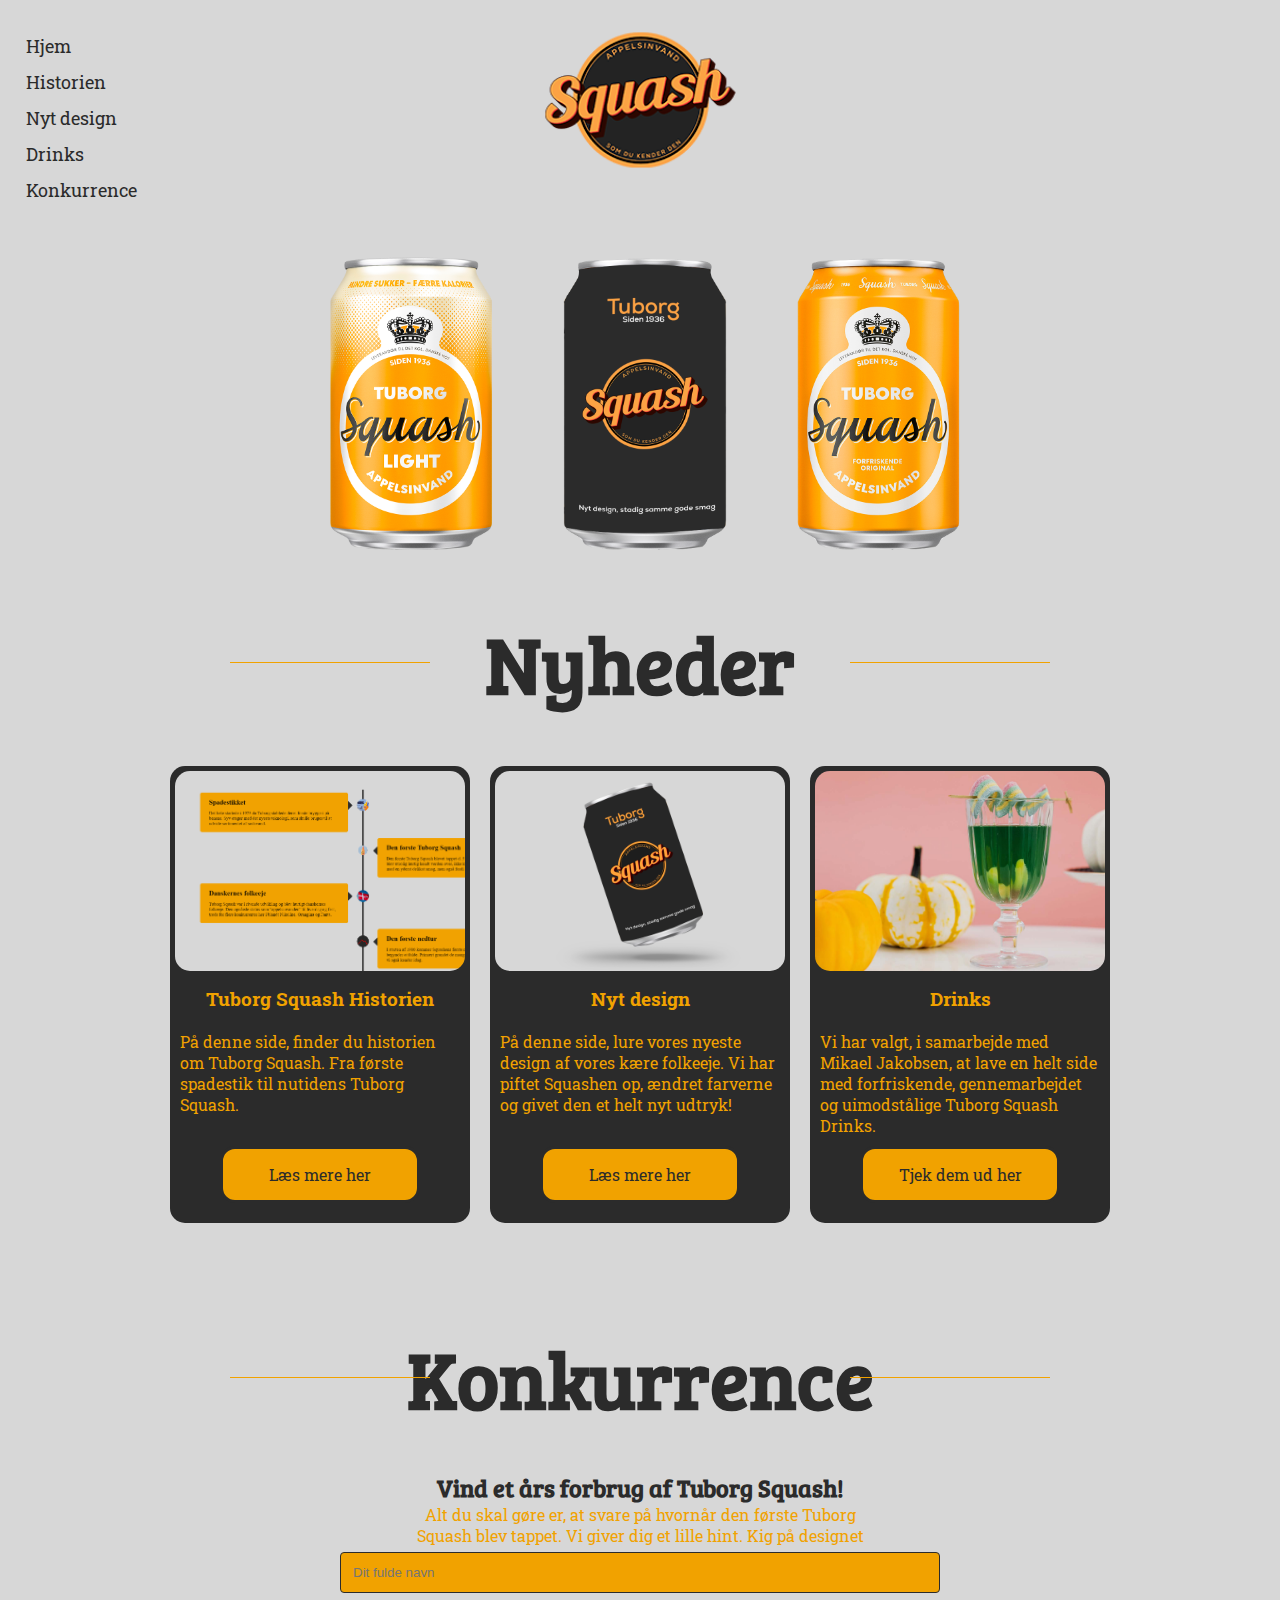
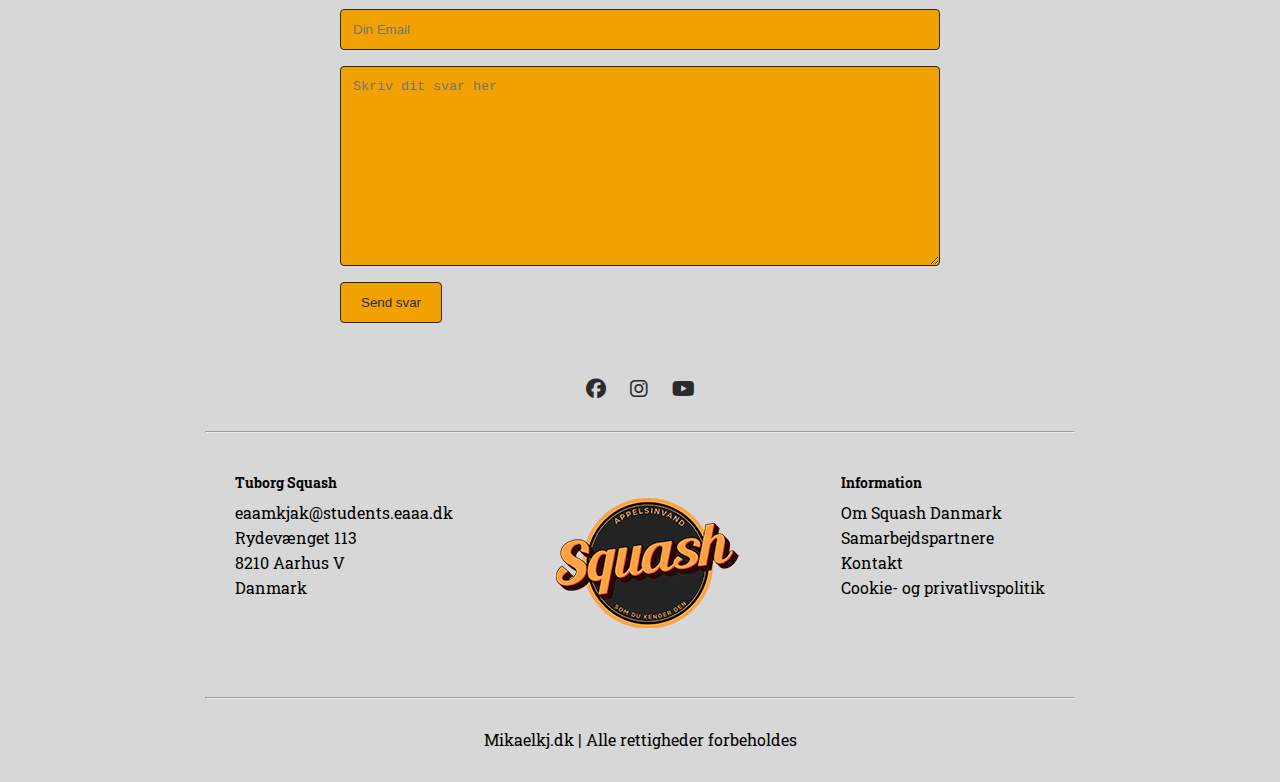
<file: index.html>
<!DOCTYPE html>
<html lang="da">
<head>
    <meta charset="UTF-8">
    <meta http-equiv="X-UA-Compatible" content="IE=edge">
    <meta name="viewport" content="width=device-width, initial-scale=1.0">
    <!--Font awesome ikoner-->
    <link rel="stylesheet" href="https://cdnjs.cloudflare.com/ajax/libs/font-awesome/6.2.0/css/all.min.css">
    <!--Typografi-->
    <link href="https://fonts.googleapis.com/css2?family=Bree+Serif&family=Montserrat&family=Roboto+Slab:wght@300;400&display=swap" rel="stylesheet">
    <link rel="stylesheet" href="styles.css">
    <!--Ikon i browser-->
    <link rel="icon" href="favicon.ico">
    <title>Forside</title>
    

    
</head>
<body>
<!--Header med logo og navigationsbar-->
    <header>
        <section class="logo">
        <a href="index.html"><img src="images/logo2.png" alt="logo"></a></section>
    <!--Navigationsbar-->
    <div class="sidenav">
        <a href="index.html">Hjem</a>
        <a href="historien.html">Historien</a>
        <a href="design.html">Nyt design</a>
        <a href="Drinks.html">Drinks</a>
        <!--På forsiden har jeg konkurrence som link i min navigation-->
        <a href="#konkurrence">Konkurrence</a>
      </div>
    </header>



    <!--De 3 sodavand på forsiden-->
<section class="cardsol">
    <div>
        <img src="images/squashlight.png" alt="squashlight">
    </div>

    <div>
        <img src="images/squashsort.png" alt="squashsort">
    </div>

    <div>
        <img src="images/squash.png" alt="squash">
    </div>
</section>

<!--Nyheds overskrift-->
<section class="overskrift">
<h1>Nyheder</h1>
</section>

<!--Sektion med Kort/Nyhedsfeet-->
<!--Kort et med historien-->
<section class="container">
    <div class="card">
        <div class="card-image img1"></div>
        <h3>Tuborg Squash Historien</h3>
        <p>På denne side, finder du historien om Tuborg Squash. Fra første spadestik til nutidens Tuborg Squash.
        </p>
        <a href="historien.html" class="btn">Læs mere her</a>
    </div>
<!--Kort 2 med Nyt design-->
    <div class="card">
        <div class="card-image img2"></div>
        <h3>Nyt design</h3>
        <p>På denne side, lure vores nyeste design af vores kære folkeeje. Vi har piftet Squashen op, ændret farverne og givet den et helt nyt udtryk!
        </p>
        <a href="design.html" class="btn">Læs mere her</a>
    </div>
<!--Kort 3 med Drinks-->
    <div class="card">
        <div class="card-image img3"></div>
        <h3>Drinks</h3>
        <p>Vi har valgt, i samarbejde med Mikael Jakobsen, at lave en helt side med forfriskende, gennemarbejdet og uimodstålige Tuborg Squash Drinks.</p>
        <a href="Drinks.html" class="btn">Tjek dem ud her</a>
    </div>
</section>

<!--Overskrift, underoverskrift og tekst til konkurrence-->
<section class="overskrift">
<h1>Konkurrence</h1>
</section>

    <section class="underoverskrift">
        <h2>Vind et års forbrug af Tuborg Squash!</h2>
        <p>Alt du skal gøre er, at svare på hvornår den første Tuborg Squash blev tappet. Vi giver dig et lille hint. Kig på designet </p>
    </section>

<!--Kontakt formular-->
    <div class="kontaktcontainer">
        <form action="/action_page.php">
            <!--Har lavet et id der hedder Konkurrence for at kunne klikke på det fra navigationen-->
          <a id="konkurrence"></a><input type="text" id="fname" name="firstname" placeholder="Dit fulde navn">
          <input type="text" id="lname" name="lastname" placeholder="Din Email">
          <textarea id="subject" name="subject" placeholder="Skriv dit svar her" style="height:200px"></textarea>
          <input type="submit" value="Send svar">
        </form>
      </div>

    

<!--Footer som er genbrugt fra mit magasin og redigeret så det passer til mit tema-->
<footer>
        <!--Ikonerne øverst i footer-->
    <ul class="social-icons">
        <li>
            <a href="https://www.facebook.com/TuborgSquash">
                <i class="fab fa-facebook"></i>
            </a>
        </li>
        <li>
            <a href="https://www.instagram.com/tuborg/">
                <i class="fab fa-instagram"></i>
            </a>
        </li>
        <li>
            <a href="https://www.youtube.com/@tuborg/videos">
                <i class="fab fa-youtube"></i>
            </a>
        </li>
    </ul>
<hr>

<!--Main footer med tekst og logo i midten-->
<div class="mainfooter">
    <div class="footerlinks">
        <h6>Tuborg Squash</h6>
        <ul>
            <li>eaamkjak@students.eaaa.dk</li>
            <li>Rydevænget 113</li>
            <li>8210 Aarhus V</li>
            <li>Danmark</li>
        </ul>
    </div>
    <a href="index.html"><img src="images/logo2.png" alt="logo"></a>
    <div class="footerlinks">
        <h6>Information</h6>
        <ul>
            <li>Om Squash Danmark</li>
            <li>Samarbejdspartnere</li>
            <li>Kontakt</li>
            <li>Cookie- og privatlivspolitik</li>
        </ul>
    </div>
</div>

<hr>

<div class="mainfooter"></div>

<!--Copyright tekst i bunden af footer-->
<div class="copyright">
    <p>Mikaelkj.dk | Alle rettigheder forbeholdes</p>
</div>
</footer>

</body>

</html>
</file>
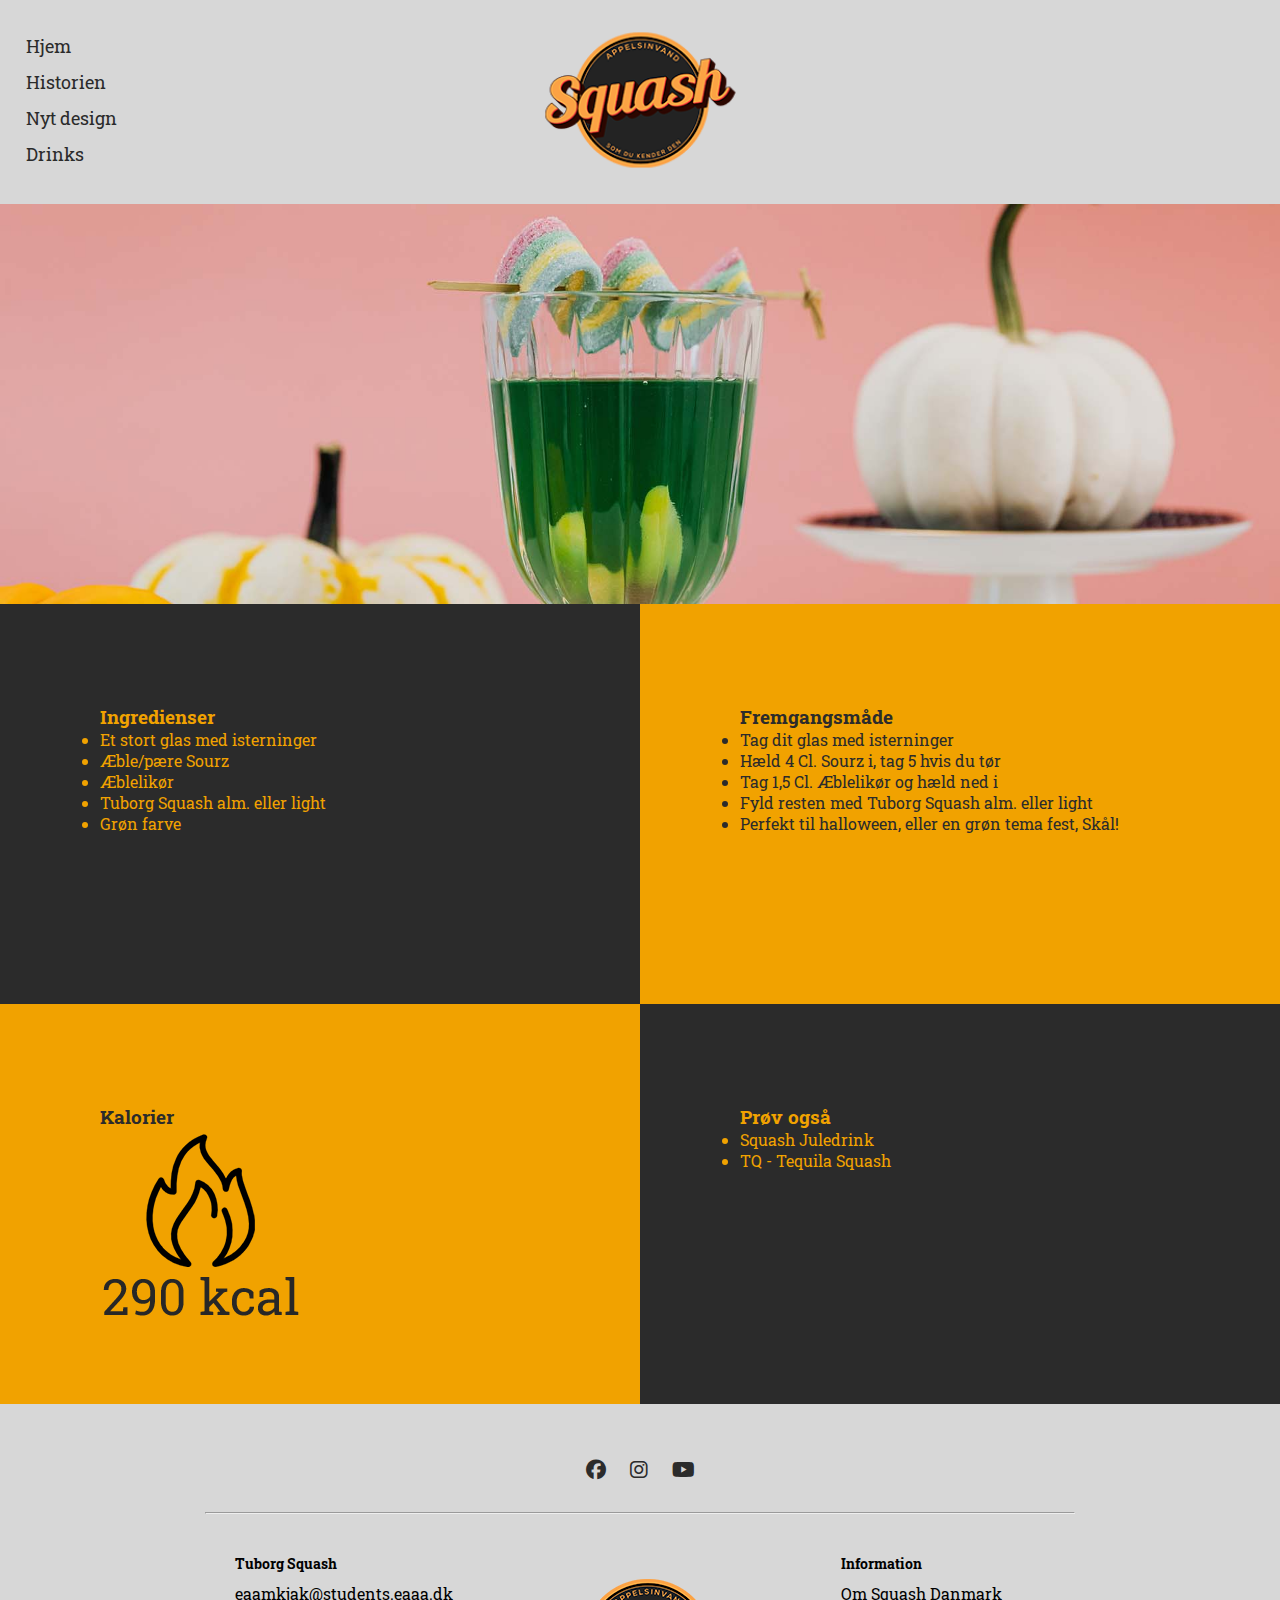
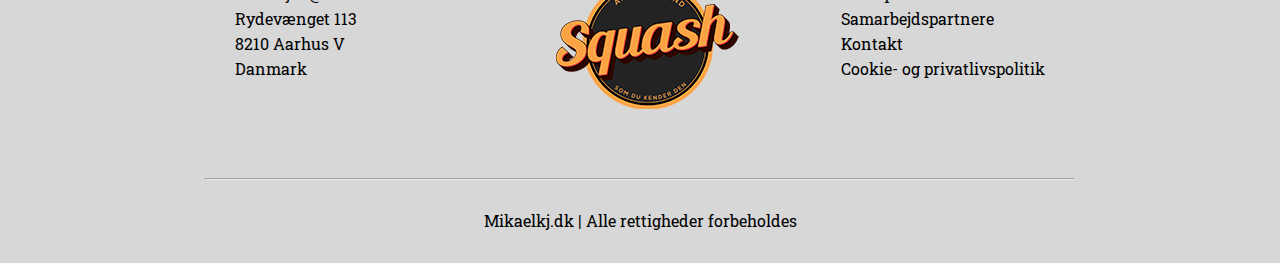
<file: densuredrink.html>
<!DOCTYPE html>
<html lang="da">
<head>
    <meta charset="UTF-8">
    <meta http-equiv="X-UA-Compatible" content="IE=edge">
    <meta name="viewport" content="width=device-width, initial-scale=1.0">
    <link rel="stylesheet" href="https://cdnjs.cloudflare.com/ajax/libs/font-awesome/6.2.0/css/all.min.css">
    <link rel="stylesheet" href="underdrinks.css">
    <link rel="stylesheet" href="styles.css">
    <!--Ikon i browser-->
    <link rel="icon" href="favicon.ico">
    <link href="https://fonts.googleapis.com/css2?family=Bree+Serif&family=Montserrat&family=Roboto+Slab:wght@300;400&display=swap" rel="stylesheet">
    <title>Den Sure Squash</title>
</head>
<body>
<!--Header med logo og navigationsbar-->
    <header>
        <section class="logo">
        <a href="index.html"><img src="images/logo2.png" alt="logo"></a>
    </section>

    <!--Navigationsbar-->
    <div class="sidenav">
        <a href="index.html">Hjem</a>
        <a href="historien.html">Historien</a>
        <a href="design.html">Nyt design</a>
        <a href="Drinks.html">Drinks</a>
      </div>
    </header>
    <!--Baggrundsbillede i toppen-->
    <section class="baggrund-sur"></section>
<!--De 4 forskellige sektioner på siden-->
    <section class="drinks-text">
        <div class="text-et">
            <h3>Ingredienser</h3>
            <ul>
                <li>Et stort glas med isterninger</li>
                <li>Æble/pære Sourz</li>
                <li>Æblelikør</li>
                <li>Tuborg Squash alm. eller light</li>
                <li>Grøn farve</li>
              </ul>
        </div>
        <div class="text-to">
            <h3>Fremgangsmåde</h3>
            <ul>
                <li>Tag dit glas med isterninger</li>
                <li>Hæld 4 Cl. Sourz i, tag 5 hvis du tør</li>
                <li>Tag 1,5 Cl. Æblelikør og hæld ned i</li>
                <li>Fyld resten med Tuborg Squash alm. eller light</li>
                <li>Perfekt til halloween, eller en grøn tema fest, Skål!</li>
              </ul>
        </div>
    </section>

    <section class="drinks-text">
        <div class="text-tre">
            <h3>Kalorier</h3>
            <img src="images/kcalsur.png" alt="">
        </div>
        <div class="text-fire">
            <h3>Prøv også</h3>
            <ul>
                <li><a href="juledrink.html">Squash Juledrink</a></li>
                <li><a href="tequiladrink.html">TQ - Tequila Squash</a></li>
            </ul>
        </div>
    </section>

    

<footer>

    <ul class="social-icons">
        <li>
            <a href="https://www.facebook.com/TuborgSquash">
                <i class="fab fa-facebook"></i>
            </a>
        </li>
        <li>
            <a href="https://www.instagram.com/tuborg/">
                <i class="fab fa-instagram"></i>
            </a>
        </li>
        <li>
            <a href="https://www.youtube.com/@tuborg/videos">
                <i class="fab fa-youtube"></i>
            </a>
        </li>
    </ul>
<hr>

<div class="mainfooter">
    <div class="footerlinks">
        <h6>Tuborg Squash</h6>
        <ul>
            <li>eaamkjak@students.eaaa.dk</li>
            <li>Rydevænget 113</li>
            <li>8210 Aarhus V</li>
            <li>Danmark</li>
        </ul>
    </div>
    <a href="index.html"><img src="images/logo2.png" alt="logo"></a>
    <div class="footerlinks">
        <h6>Information</h6>
        <ul>
            <li>Om Squash Danmark</li>
            <li>Samarbejdspartnere</li>
            <li>Kontakt</li>
            <li>Cookie- og privatlivspolitik</li>
        </ul>
    </div>
</div>

<hr>

<div class="mainfooter"></div>

<div class="copyright">
    <p>Mikaelkj.dk | Alle rettigheder forbeholdes</p>
</div>
</footer>

</body>

</html>
</file>
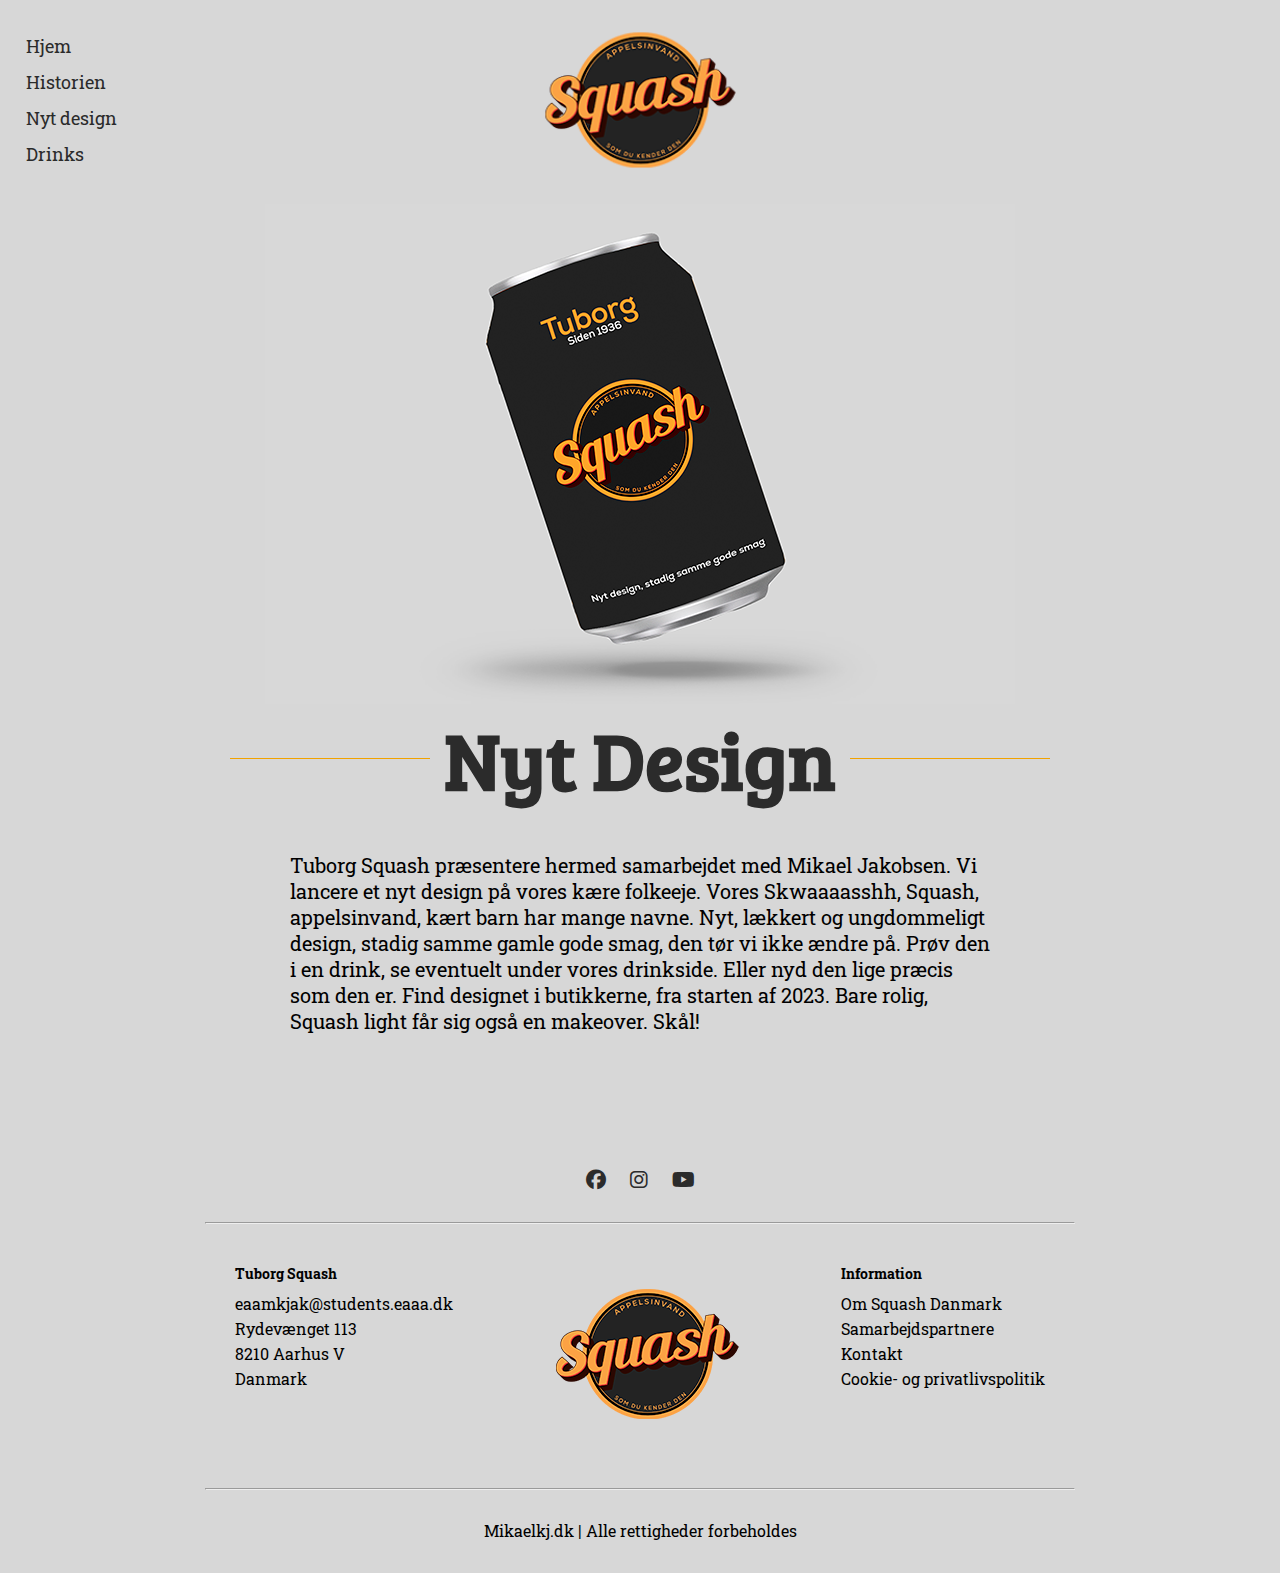
<file: design.html>
<!DOCTYPE html>
<html lang="da">
<head>
    <meta charset="UTF-8">
    <meta http-equiv="X-UA-Compatible" content="IE=edge">
    <meta name="viewport" content="width=device-width, initial-scale=1.0">
    <link rel="stylesheet" href="https://cdnjs.cloudflare.com/ajax/libs/font-awesome/6.2.0/css/all.min.css">
    <link rel="stylesheet" href="styles.css">
    <!--Ikon i browser-->
    <link rel="icon" href="favicon.ico">
    <link href="https://fonts.googleapis.com/css2?family=Bree+Serif&family=Montserrat&family=Roboto+Slab:wght@300;400&display=swap" rel="stylesheet">
    <title>Nyt design</title>
</head>
<body>
<!--Header med logo og navigationsbar-->
    <header>
        <section class="logo">
        <a href="index.html"><img src="images/logo2.png" alt="logo"></a>
    </section>
    </header>

    <!--Navigationsbar-->
    <div class="sidenav">
        <a href="index.html">Hjem</a>
        <a href="historien.html">Historien</a>
        <a href="design.html">Nyt design</a>
        <a href="Drinks.html">Drinks</a>
      </div>
      
    <!--Et stort billede øverst, som viser det nye design-->
    <section class="designbaggrund">
    <img src="images/squashdesign2.png" alt=""></section>
    
    
    <!--Overskrift-->
    <section class="overskrift">
        <h1>Nyt Design</h1>
        </section>


    <!--Design tekst-->
    <section class="designtext">
        <p>Tuborg Squash præsentere hermed samarbejdet med Mikael Jakobsen. Vi lancere et nyt design på vores kære folkeeje. Vores Skwaaaasshh, Squash, appelsinvand, kært barn har mange navne. Nyt, lækkert og ungdommeligt design, stadig samme gamle gode smag, den tør vi ikke ændre på. 

            Prøv den i en drink, se eventuelt under vores drinkside. Eller nyd den lige præcis som den er.
            
            Find designet i butikkerne, fra starten af 2023. Bare rolig, Squash light får sig også en makeover. Skål! 
            </p>
    </section>

    


<footer>

    <ul class="social-icons">
        <li>
            <a href="https://www.facebook.com/TuborgSquash">
                <i class="fab fa-facebook"></i>
            </a>
        </li>
        <li>
            <a href="https://www.instagram.com/tuborg/">
                <i class="fab fa-instagram"></i>
            </a>
        </li>
        <li>
            <a href="https://www.youtube.com/@tuborg/videos">
                <i class="fab fa-youtube"></i>
            </a>
        </li>
    </ul>
<hr>

<div class="mainfooter">
    <div class="footerlinks">
        <h6>Tuborg Squash</h6>
        <ul>
            <li>eaamkjak@students.eaaa.dk</li>
            <li>Rydevænget 113</li>
            <li>8210 Aarhus V</li>
            <li>Danmark</li>
        </ul>
    </div>
    <a href="index.html"><img src="images/logo2.png" alt="logo"></a>
    <div class="footerlinks">
        <h6>Information</h6>
        <ul>
            <li>Om Squash Danmark</li>
            <li>Samarbejdspartnere</li>
            <li>Kontakt</li>
            <li>Cookie- og privatlivspolitik</li>
        </ul>
    </div>
</div>

<hr>

<div class="mainfooter"></div>

<div class="copyright">
    <p>Mikaelkj.dk | Alle rettigheder forbeholdes</p>
</div>
</footer>
</body>
</html>
</file>
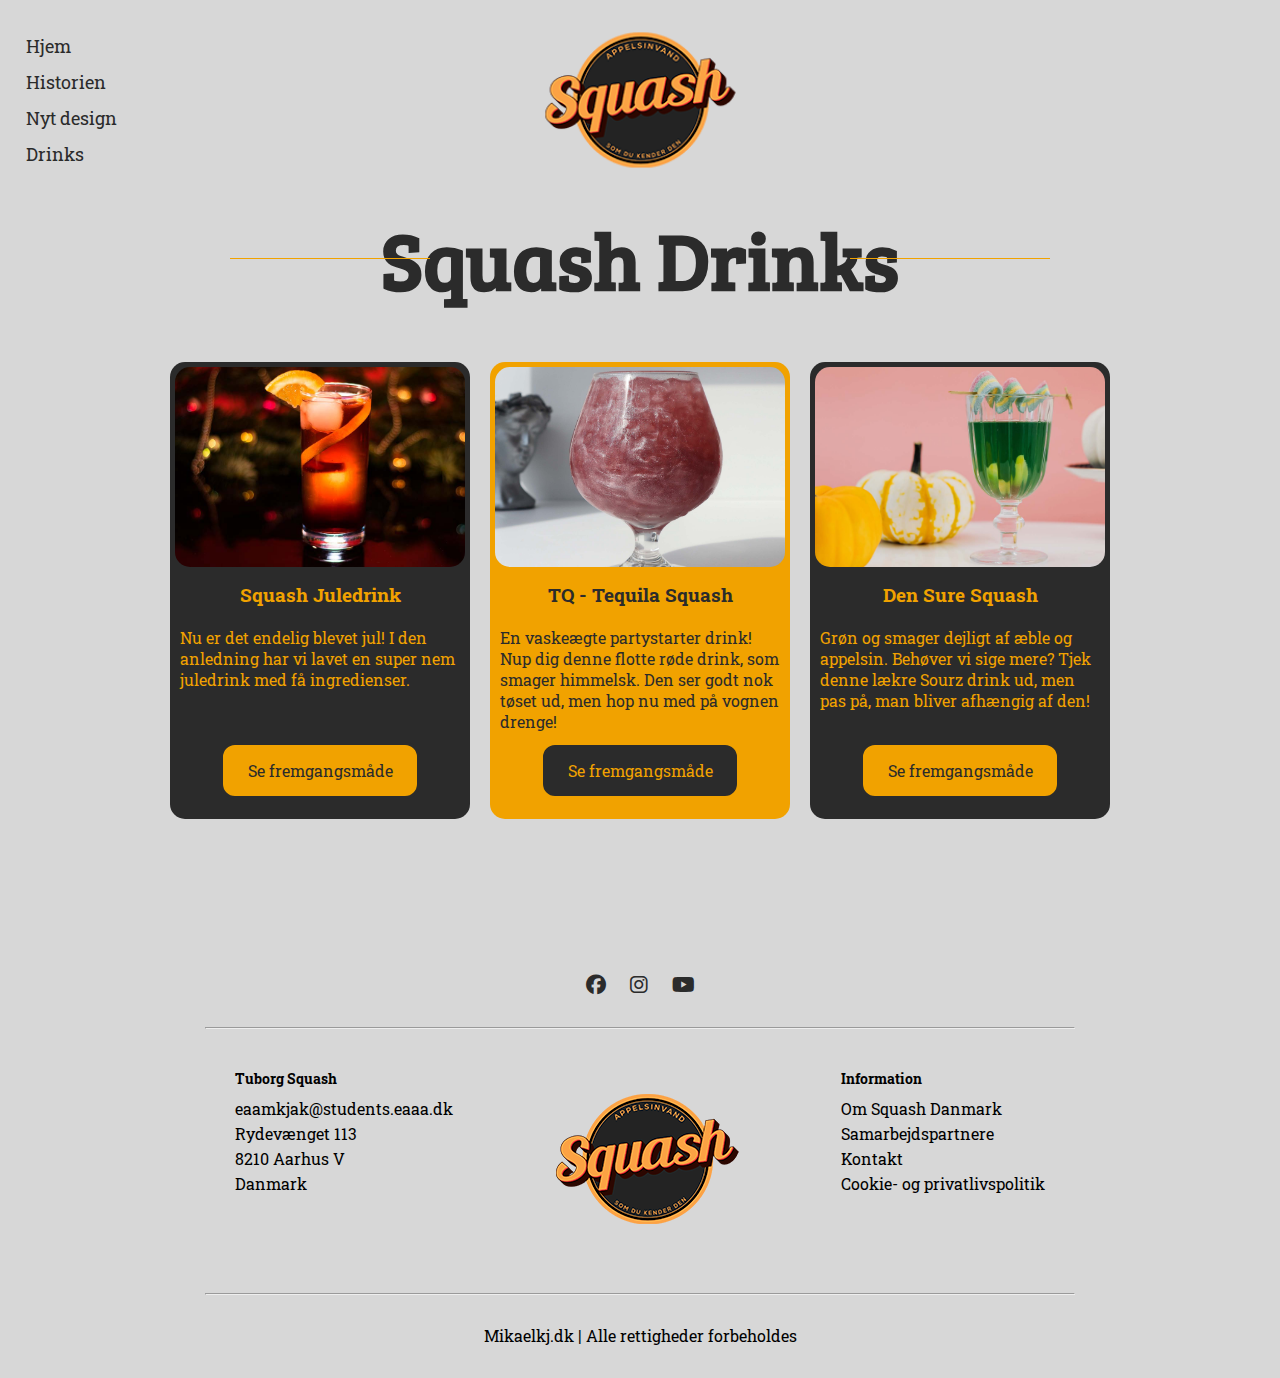
<file: Drinks.html>
<!DOCTYPE html>
<html lang="en">
<head>
    <meta charset="UTF-8">
    <meta http-equiv="X-UA-Compatible" content="IE=edge">
    <meta name="viewport" content="width=device-width, initial-scale=1.0">
    <!--Typografi-->
    <link href="https://fonts.googleapis.com/css2?family=Bree+Serif&family=Montserrat&family=Roboto+Slab:wght@300;400&display=swap" rel="stylesheet">
    <link rel="stylesheet" href="https://cdnjs.cloudflare.com/ajax/libs/font-awesome/6.2.0/css/all.min.css">
    <link rel="stylesheet" href="drinks.css">
    <link rel="stylesheet" href="styles.css">
    <!--Ikon i browser-->
    <link rel="icon" href="favicon.ico">
    <!--Font awesome ikoner-->
    <title>Drinks</title>
</head>
<body>
<!--Header med logo og navigationsbar-->
    <header>
        <section class="logo">
        <a href="index.html"><img src="images/logo2.png" alt="logo"></a>
    </section>
    </header>

    <!--Navigationsbar-->
    <div class="sidenav">
        <a href="index.html">Hjem</a>
        <a href="historien.html">Historien</a>
        <a href="design.html">Nyt design</a>
        <a href="Drinks.html">Drinks</a>
      </div>
<!--Overskrift-->
    <section class="overskrift">
        <h1>Squash Drinks</h1>
        </section>

        <!--Genbruger mine kort på forsiden igen og har gjort midter kortet en anden farve for at lave et lækkert twist-->
<section class="container">
    <div class="card">
        <div class="card-image imgjul"></div>
        <h3>Squash Juledrink</h3>
        <p>Nu er det endelig blevet jul! I den anledning har vi lavet en super nem juledrink med få ingredienser.
        </p>
        <a href="juledrink.html" class="btn">Se fremgangsmåde</a>
    </div>

    <div class="cardmid">
        <div class="card-image imgmid"></div>
        <h3>TQ - Tequila Squash</h3>
        <p>En vaskeægte partystarter drink! Nup dig denne flotte røde drink, som smager himmelsk. Den ser godt nok tøset ud, men hop nu med på vognen drenge!
        </p>
        <a href="tequiladrink.html" class="btn">Se fremgangsmåde</a>
    </div>

    <div class="card">
        <div class="card-image img3"></div>
        <h3>Den Sure Squash</h3>
        <p>Grøn og smager dejligt af æble og appelsin. Behøver vi sige mere? Tjek denne lækre Sourz drink ud, men pas på, man bliver afhængig af den!</p>
        <a href="densuredrink.html" class="btn">Se fremgangsmåde</a>
    </div>
</section>


    

<footer>

    <ul class="social-icons">
        <li>
            <a href="https://www.facebook.com/TuborgSquash">
                <i class="fab fa-facebook"></i>
            </a>
        </li>
        <li>
            <a href="https://www.instagram.com/tuborg/">
                <i class="fab fa-instagram"></i>
            </a>
        </li>
        <li>
            <a href="https://www.youtube.com/@tuborg/videos">
                <i class="fab fa-youtube"></i>
            </a>
        </li>
    </ul>
<hr>

<div class="mainfooter">
    <div class="footerlinks">
        <h6>Tuborg Squash</h6>
        <ul>
            <li>eaamkjak@students.eaaa.dk</li>
            <li>Rydevænget 113</li>
            <li>8210 Aarhus V</li>
            <li>Danmark</li>
        </ul>
    </div>
    <div><img src="images/logo2.png" alt="logo"></div>
    <div class="footerlinks">
        <h6>Information</h6>
        <ul>
            <li>Om Squash Danmark</li>
            <li>Samarbejdspartnere</li>
            <li>Kontakt</li>
            <li>Cookie- og privatlivspolitik</li>
        </ul>
    </div>
</div>

<hr>

<div class="mainfooter"></div>

<div class="copyright">
    <p>Mikaelkj.dk | Alle rettigheder forbeholdes</p>
</div>
</footer>

</body>
</html>
</file>
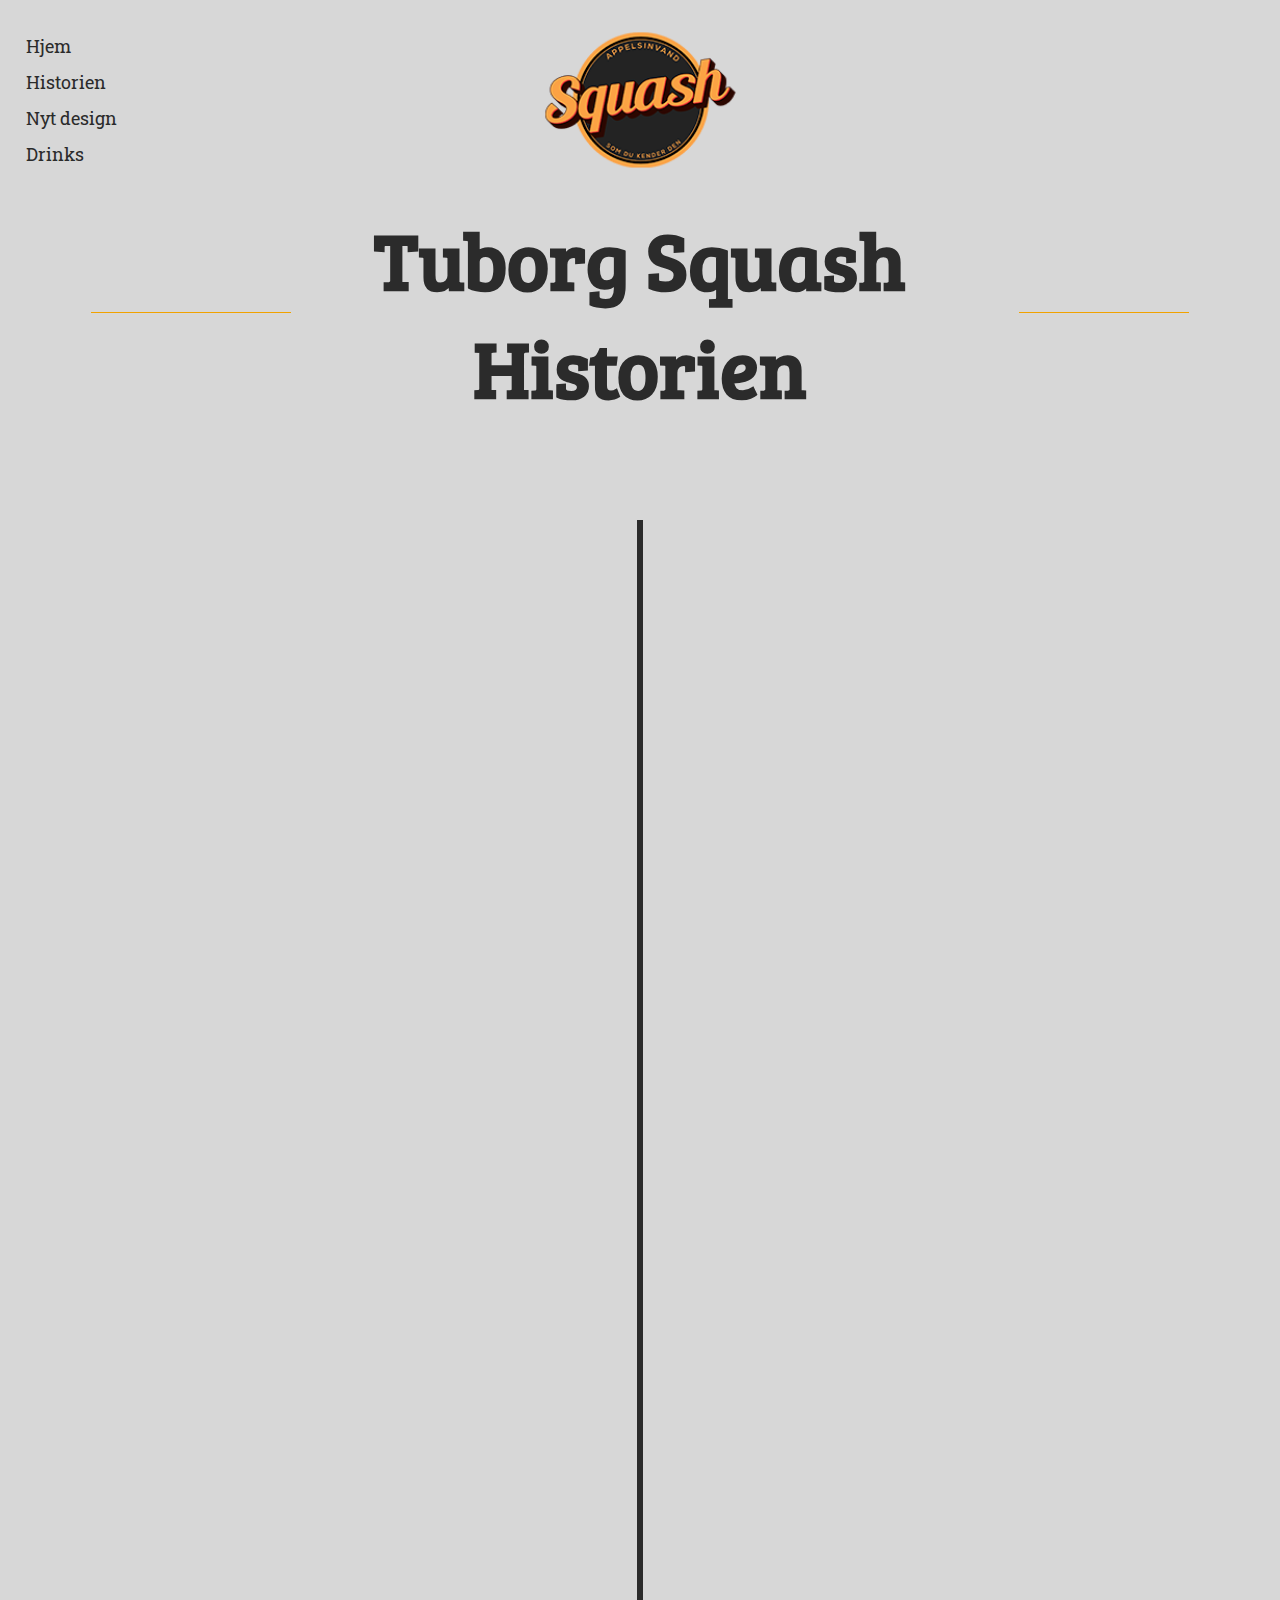
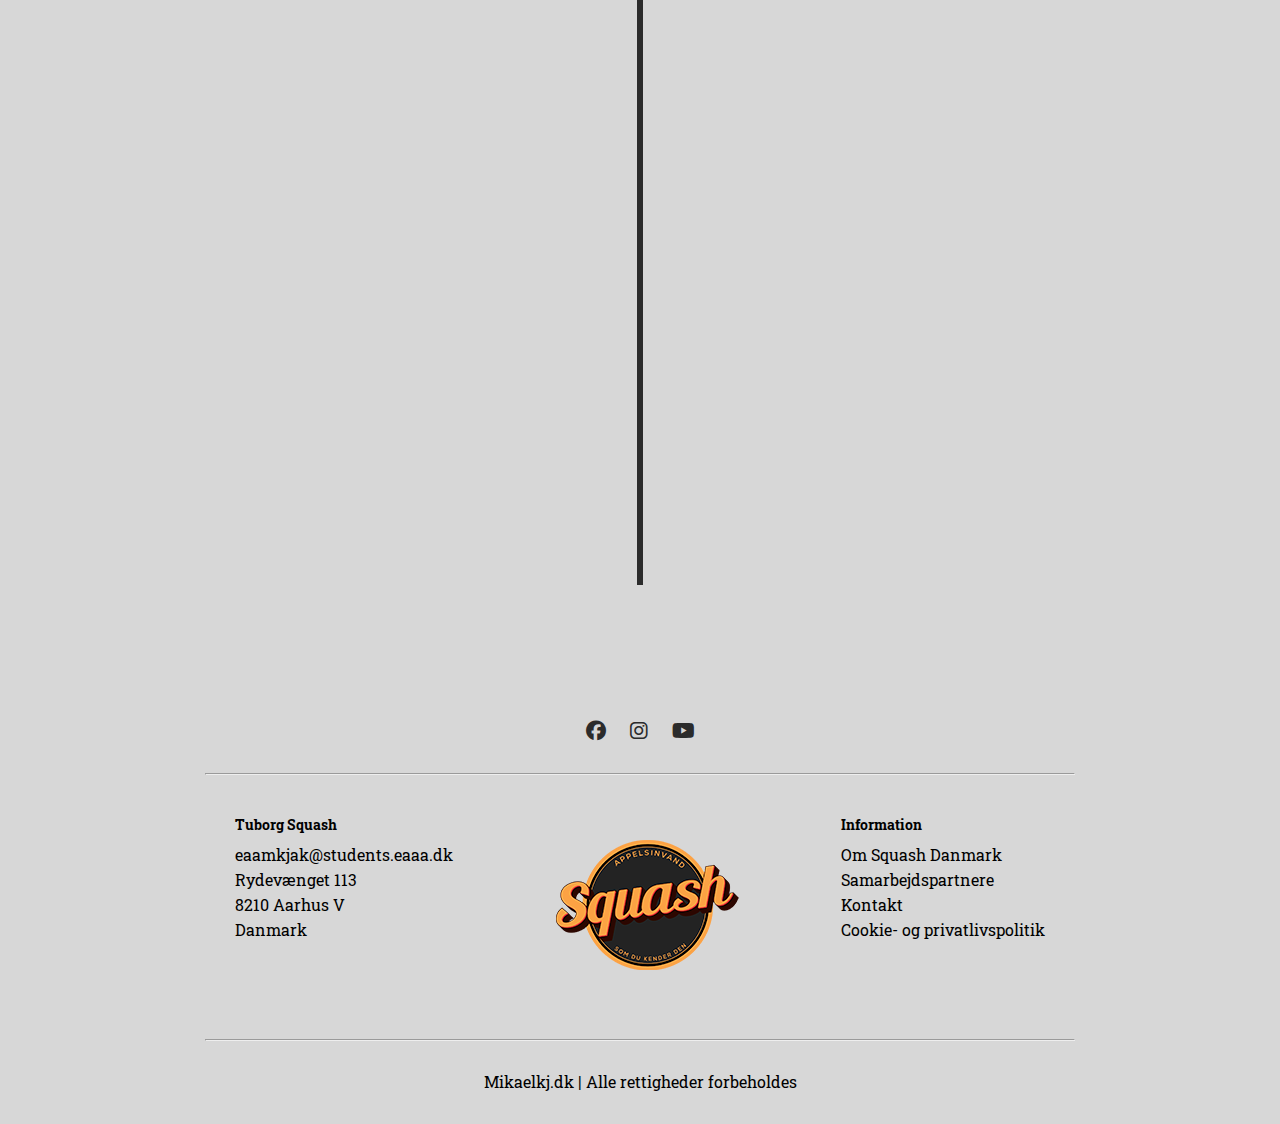
<file: historien.html>
<!DOCTYPE html>
<html lang="da">
<head>
    <meta charset="UTF-8">
    <meta http-equiv="X-UA-Compatible" content="IE=edge">
    <meta name="viewport" content="width=device-width, initial-scale=1.0">
    <title>Tuborg Squash Historien</title>
    <link rel="stylesheet" href="https://cdnjs.cloudflare.com/ajax/libs/font-awesome/6.2.0/css/all.min.css">
    <link rel="stylesheet" href="historien.css">
    <link rel="stylesheet" href="styles.css">
    <!--Ikon i browser-->
    <link rel="icon" href="favicon.ico">
    <link href="https://fonts.googleapis.com/css2?family=Bree+Serif&family=Montserrat&family=Roboto+Slab:wght@300;400&display=swap" rel="stylesheet">

</head>
<body>
<!--Header med logo og navigationsbar-->
    <header>
        <section class="logo">
            <a href="index.html"><img src="images/logo2.png" alt="logo"></a>
        </section>
    </header>

        <!--Navigationsbar-->
        <div class="sidenav">
            <a href="index.html">Hjem</a>
            <a href="historien.html">Historien</a>
            <a href="design.html">Nyt design</a>
            <a href="Drinks.html">Drinks</a>
          </div>
<!--Overskrift-->
    <section class="historien-overskrift">
        <h1>Tuborg Squash Historien</h1>
        </section>


        <!--Timeline med 9 forskellige sektioner/div'er, med et billede til hver-->
    <div class="timeline">

        <div class="timeline-container left">
            <img src="images/squash1.png" alt="">
            <div class="text-box">
                <h2>Spadestikket</h2>
                <p>Det hele startede i 1923 da Tuborg stablede deres første bryggeri på benene. Syv etager med det nyeste teknologi, som skulle bruges til at udvide sortimentet af sodavand. </p>
            <span class="left-container-arrow"></span>
            </div>
        </div>


        <div class="timeline-container right">
            <img src="images/squash2.png" alt="">
            <div class="text-box">
                <h2>Den første Tuborg Squash</h2>
                <p>Den første Tuborg Squash blevet tappet d. 5 august 1936. Sodavanden blev utrolig hurtig kendt verden over, ikke kun fordi det var en sodavand med en yderst delikat smag, men også fordi den indeholdte frugtkød. </p>
                <span class="right-container-arrow"></span>
            </div>
        </div>


        <div class="timeline-container left">
            <img src="images/squash3.png" alt="">
            <div class="text-box">
                <h2>Danskernes folkeeje</h2>
                <p>Tuborg Squash var i rivende udvikling og blev hurtigt danskernes folkeeje. Den opnåede status som “appelsinvanden” til hverdag og fest, trods for flere konkurrenter her i blandt Nikoline, Orangina og Fanta. 
                </p>
                <span class="left-container-arrow"></span>
            </div>
        </div>


        <div class="timeline-container right">
            <img src="images/squash4.png" alt="">
            <div class="text-box">
                <h2>Den første nedtur</h2>
                <p>I starten af 1980 kommer Squashens første nedtur og salgstallet begynder at falde. Primært grundet de mange nye billige sodavand, som vi også kender idag.  </p>
                <span class="right-container-arrow"></span>
            </div>
        </div>


        <div class="timeline-container left">
            <img src="images/squash5.png" alt="">
            <div class="text-box">
                <h2>Relancering i 1989</h2>
                <p>Året 1989 overtager Coca-Cola Tapperierne A/S salg og distribution af Sqauashen. Det er også her man starter de første Squash reklamer på TV. Salget eksplodere herefter og stiger med 300% i forhold til salget i midten af 80’erne. </p>
                <span class="left-container-arrow"></span>
            </div>
        </div>


        <div class="timeline-container right">
            <img src="images/squash6.png" alt="">
            <div class="text-box">
                <h2>Finn og Jacob</h2>
                <p>Efter relanceringen i 1989 får man en masse penge og får optaget en række af Finn og Jacob film, som primært er dem generation 1990 og 00 husker Squashen for. Reklamerne hitter på det helt rigtige tidspunkt. </p>
                <span class="right-container-arrow"></span>
            </div>
        </div>


        <div class="timeline-container left">
            <img src="images/squash7.png" alt="">
            <div class="text-box">
                <h2>Storytelling reklamer</h2>
                <p>Reklamerne fortsatte årene efter og folk tog reklamerne til sig. Folk stod i butikker og sagde “Skwwaaasshh” og “Det ska’ komme helt ned’ fra skuld’ren”. Det var den første serie på dansk tv, som havde de samme underholdende personer over flere reklamer. </p>
                <span class="left-container-arrow"></span>
            </div>
        </div>


        <div class="timeline-container right">
            <img src="images/squash8.png" alt="">
            <div class="text-box">
                <h2>00erne</h2>
                <p>Reklamerne fortsætter helt ind til start 00’erne og salget ligger stabilt. Dengang var 
                    målgruppen 20-39 årig, men er efterfølgende gået hen og blevet den ældre ende af målgruppen.
                     </p>
                     <span class="right-container-arrow"></span>
            </div>
        </div>


        <div class="timeline-container left">
            <img src="images/squash9.png" alt="">
            <div class="text-box">
                <h2>Nutidens Tuborg Squash</h2>
                <p>Tuborg Squash, vil altid være kendt som “Danskernes folkeeje” og har en lang historie med reklamer som vi husker. Salget af Tuborg Squash er ikke højt blandt unge og meget få unge har Squashen som foretrukne sodavand. Det er en af historiens største sodavand, men trænger til en nyt pift.  </p>
                <span class="left-container-arrow"></span>
            </div>
        </div>






    </div>
    

<footer>

    <ul class="social-icons">
        <li>
            <a href="https://www.facebook.com/TuborgSquash">
                <i class="fab fa-facebook"></i>
            </a>
        </li>
        <li>
            <a href="https://www.instagram.com/tuborg/">
                <i class="fab fa-instagram"></i>
            </a>
        </li>
        <li>
            <a href="https://www.youtube.com/@tuborg/videos">
                <i class="fab fa-youtube"></i>
            </a>
        </li>
    </ul>
<hr>

<div class="mainfooter">
    <div class="footerlinks">
        <h6>Tuborg Squash</h6>
        <ul>
            <li>eaamkjak@students.eaaa.dk</li>
            <li>Rydevænget 113</li>
            <li>8210 Aarhus V</li>
            <li>Danmark</li>
        </ul>
    </div>
    <a href="index.html"><img src="images/logo2.png" alt="logo"></a>
    <div class="footerlinks">
        <h6>Information</h6>
        <ul>
            <li>Om Squash Danmark</li>
            <li>Samarbejdspartnere</li>
            <li>Kontakt</li>
            <li>Cookie- og privatlivspolitik</li>
        </ul>
    </div>
</div>

<hr>

<div class="mainfooter"></div>

<div class="copyright">
    <p>Mikaelkj.dk | Alle rettigheder forbeholdes</p>
</div>
</footer>

</body>

</html>
</file>
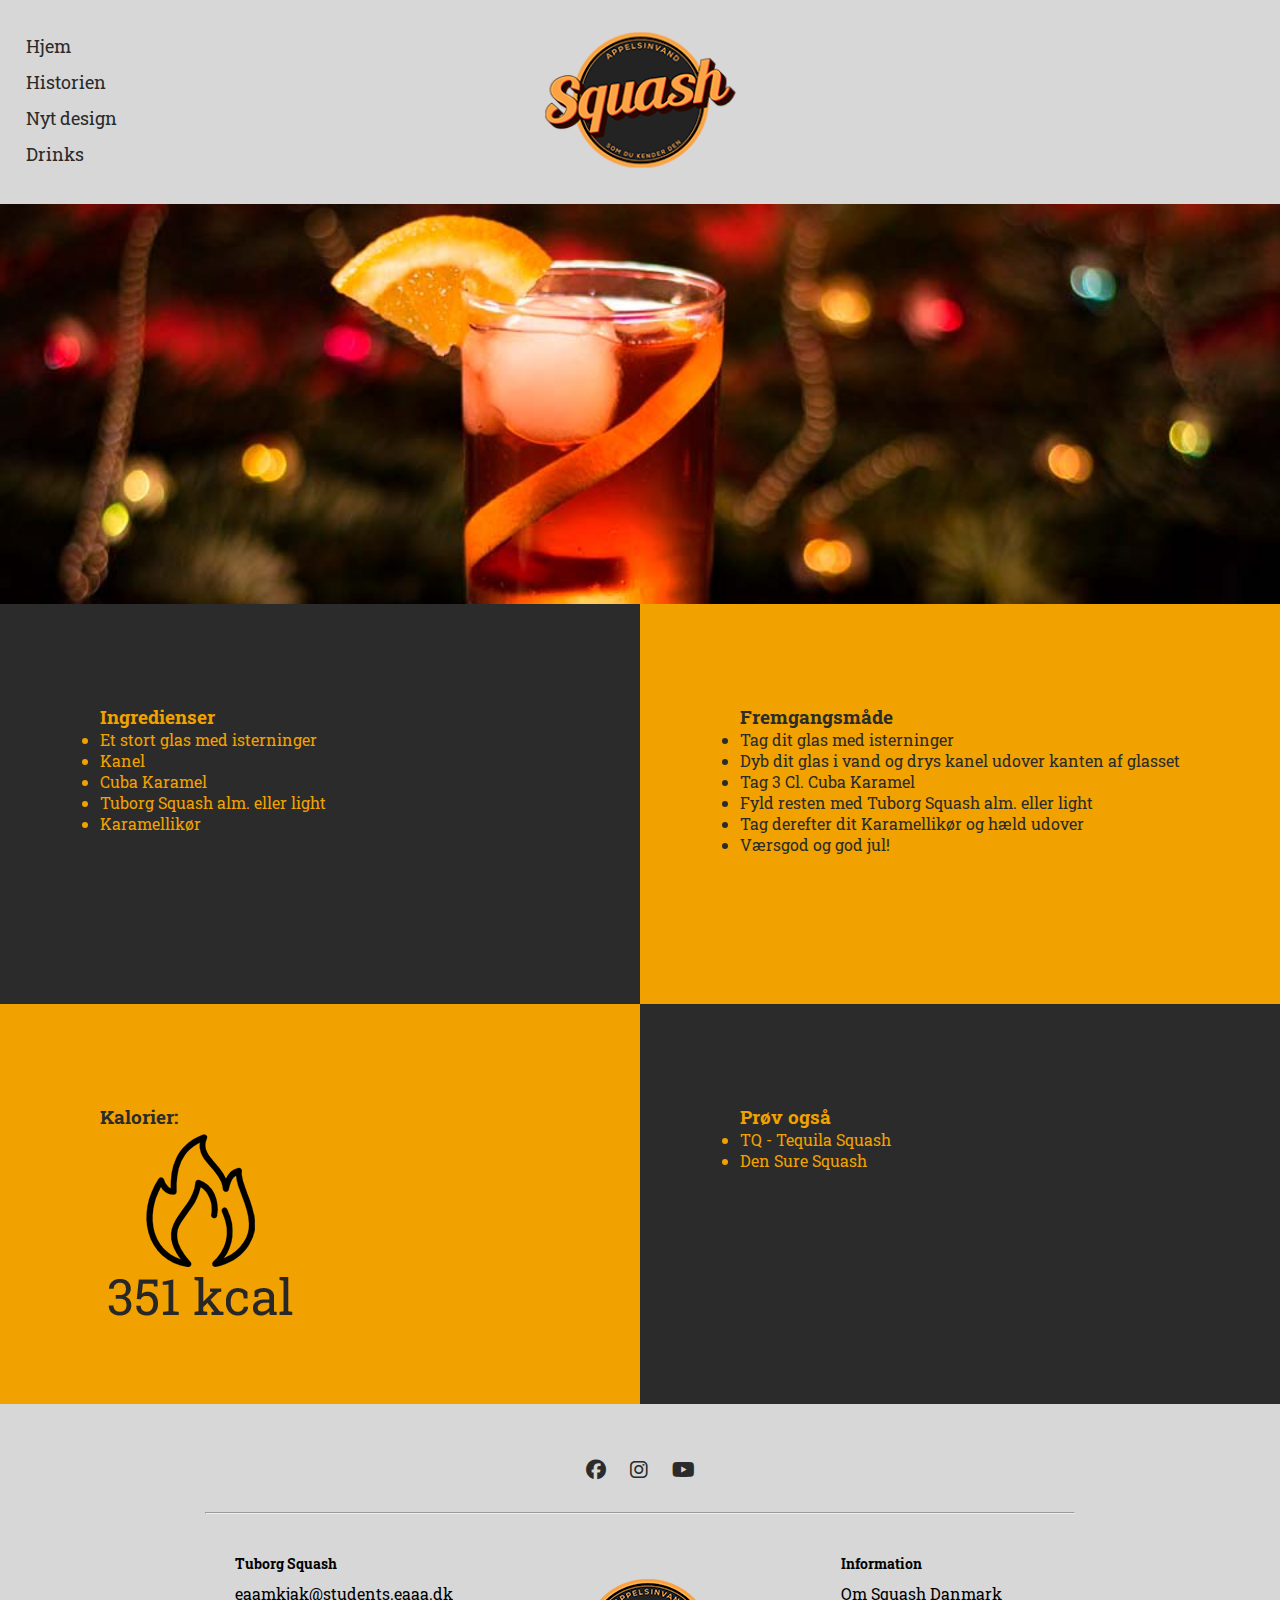
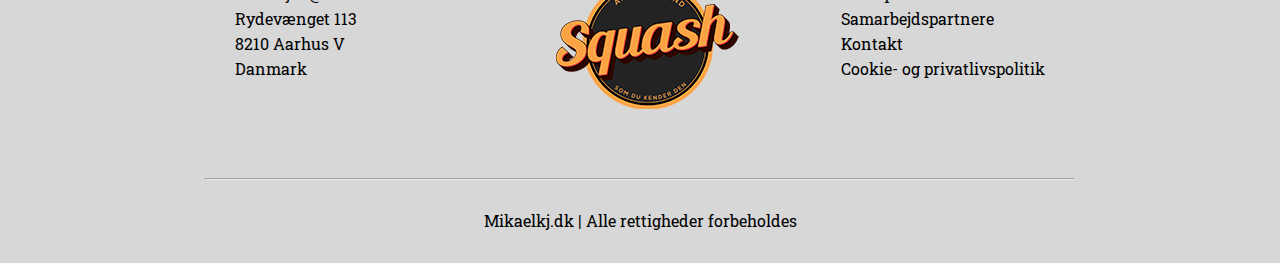
<file: juledrink.html>
<!DOCTYPE html>
<html lang="da">
<head>
    <meta charset="UTF-8">
    <meta http-equiv="X-UA-Compatible" content="IE=edge">
    <meta name="viewport" content="width=device-width, initial-scale=1.0">
    <link rel="stylesheet" href="https://cdnjs.cloudflare.com/ajax/libs/font-awesome/6.2.0/css/all.min.css">
    <link rel="stylesheet" href="underdrinks.css">
    <link rel="stylesheet" href="styles.css">
    <!--Ikon i browser-->
    <link rel="icon" href="favicon.ico">
    <link href="https://fonts.googleapis.com/css2?family=Bree+Serif&family=Montserrat&family=Roboto+Slab:wght@300;400&display=swap" rel="stylesheet">
    <title>Juledrink</title>
</head>
<body>

    <header>
        <section class="logo">
        <a href="index.html"><img src="images/logo2.png" alt="logo"></a>
    </section>

    <!--Navigationsbar-->
    <div class="sidenav">
        <a href="index.html">Hjem</a>
        <a href="historien.html">Historien</a>
        <a href="design.html">Nyt design</a>
        <a href="Drinks.html">Drinks</a>
      </div>
    </header>
    <!--Baggrundsbillede i toppen-->
    <section class="baggrund"></section>
<!--De 4 forskellige sektioner på siden-->
    <section class="drinks-text">
        <div class="text-et">
            <h3>Ingredienser</h3>
            <ul>
                <li>Et stort glas med isterninger</li>
                <li>Kanel</li>
                <li>Cuba Karamel</li>
                <li>Tuborg Squash alm. eller light</li>
                <li>Karamellikør</li>
              </ul>
        </div>
        <div class="text-to">
            <h3>Fremgangsmåde</h3>
            <ul>
                <li>Tag dit glas med isterninger</li>
                <li>Dyb dit glas i vand og drys kanel udover kanten af glasset</li>
                <li>Tag 3 Cl. Cuba Karamel</li>
                <li>Fyld resten med Tuborg Squash alm. eller light</li>
                <li>Tag derefter dit Karamellikør og hæld udover</li>
                <li>Værsgod og god jul!</li>
              </ul>
        </div>
    </section>

    <section class="drinks-text">
        <div class="text-tre">
            <h3>Kalorier:</h3>
            <img src="images/kcaljul.png" alt="">
        </div>
        <div class="text-fire">
            <h3>Prøv også</h3>
            <ul>
                <li><a href="tequiladrink.html">TQ - Tequila Squash</a></li>
                <li><a href="densuredrink.html">Den Sure Squash</a></li>
            </ul>
        </div>
    </section>





<footer>

    <ul class="social-icons">
        <li>
            <a href="https://www.facebook.com/TuborgSquash">
                <i class="fab fa-facebook"></i>
            </a>
        </li>
        <li>
            <a href="https://www.instagram.com/tuborg/">
                <i class="fab fa-instagram"></i>
            </a>
        </li>
        <li>
            <a href="https://www.youtube.com/@tuborg/videos">
                <i class="fab fa-youtube"></i>
            </a>
        </li>
    </ul>
<hr>

<div class="mainfooter">
    <div class="footerlinks">
        <h6>Tuborg Squash</h6>
        <ul>
            <li>eaamkjak@students.eaaa.dk</li>
            <li>Rydevænget 113</li>
            <li>8210 Aarhus V</li>
            <li>Danmark</li>
        </ul>
    </div>
    <a href="index.html"><img src="images/logo2.png" alt="logo"></a>
    <div class="footerlinks">
        <h6>Information</h6>
        <ul>
            <li>Om Squash Danmark</li>
            <li>Samarbejdspartnere</li>
            <li>Kontakt</li>
            <li>Cookie- og privatlivspolitik</li>
        </ul>
    </div>
</div>

<hr>

<div class="mainfooter"></div>

<div class="copyright">
    <p>Mikaelkj.dk | Alle rettigheder forbeholdes</p>
</div>
</footer>

</body>
</html>
</file>
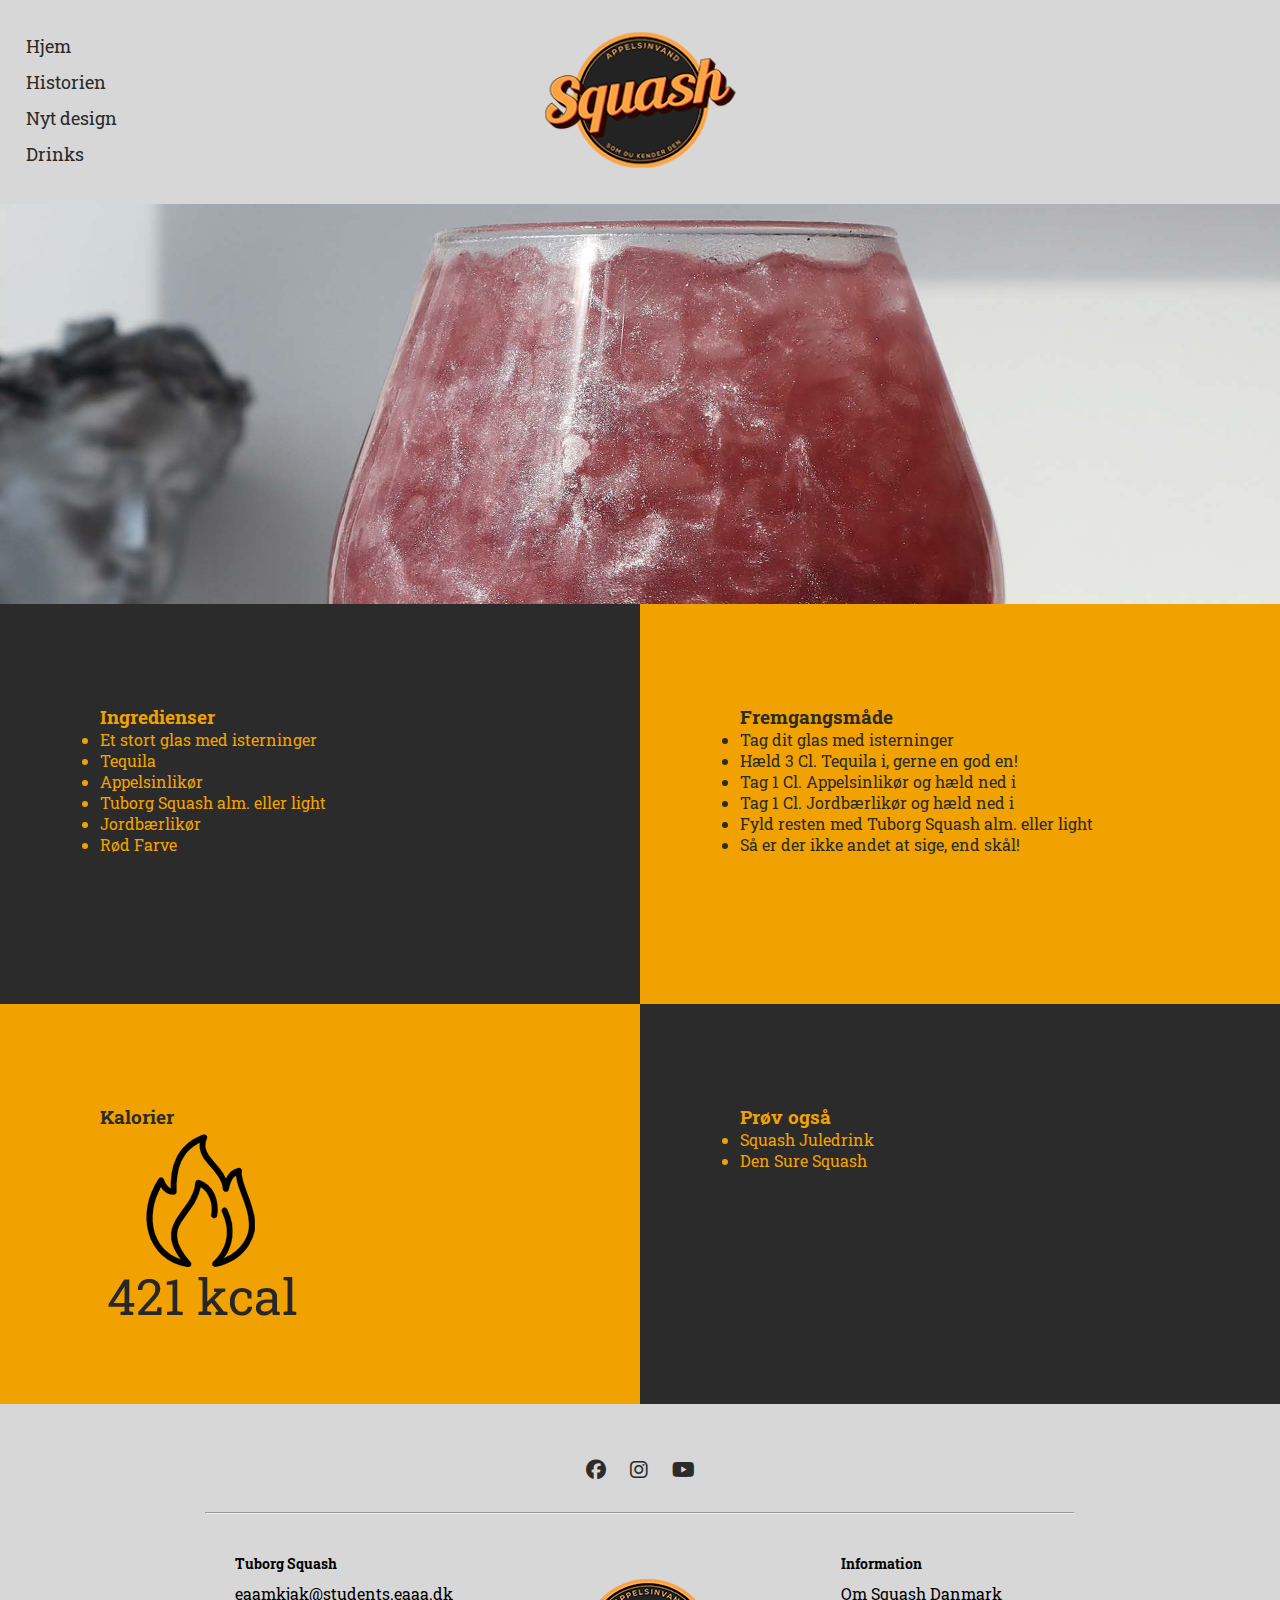
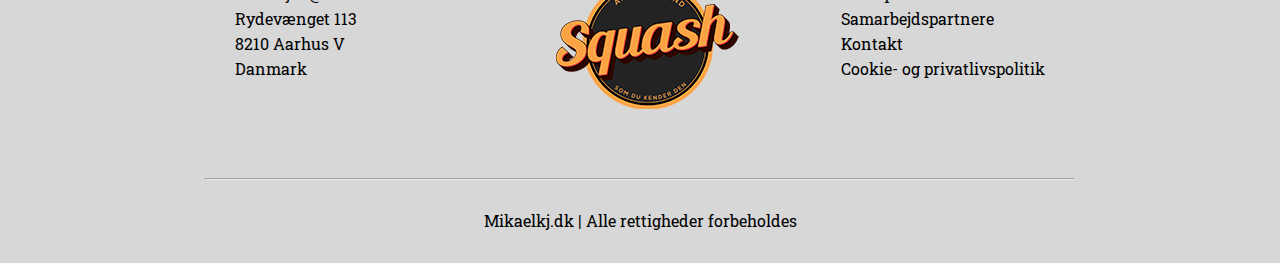
<file: tequiladrink.html>
<!DOCTYPE html>
<html lang="da">
<head>
    <meta charset="UTF-8">
    <meta http-equiv="X-UA-Compatible" content="IE=edge">
    <meta name="viewport" content="width=device-width, initial-scale=1.0">
    <link rel="stylesheet" href="https://cdnjs.cloudflare.com/ajax/libs/font-awesome/6.2.0/css/all.min.css">
    <link rel="stylesheet" href="underdrinks.css">
    <link rel="stylesheet" href="styles.css">
    <!--Ikon i browser-->
    <link rel="icon" href="favicon.ico">
    <link href="https://fonts.googleapis.com/css2?family=Bree+Serif&family=Montserrat&family=Roboto+Slab:wght@300;400&display=swap" rel="stylesheet">
    <title>Tequila Squash</title>
</head>
<body>
<!--Header med logo og navigationsbar-->
    <header>
        <section class="logo">
        <a href="index.html"><img src="images/logo2.png" alt="logo"></a>
    </section>

    <!--Navigationsbar-->
    <div class="sidenav">
        <a href="index.html">Hjem</a>
        <a href="historien.html">Historien</a>
        <a href="design.html">Nyt design</a>
        <a href="Drinks.html">Drinks</a>
      </div>
    </header>
    <!--Baggrundsbillede i toppen-->
    <section class="baggrund-tq"></section>
<!--De 4 forskellige sektioner på siden-->
    <section class="drinks-text">
        <div class="text-et">
            <h3>Ingredienser</h3>
            <ul>
                <li>Et stort glas med isterninger</li>
                <li>Tequila</li>
                <li>Appelsinlikør</li>
                <li>Tuborg Squash alm. eller light</li>
                <li>Jordbærlikør</li>
                <li>Rød Farve</li>
              </ul>
        </div>
        <div class="text-to">
            <h3>Fremgangsmåde</h3>
            <ul>
                <li>Tag dit glas med isterninger</li>
                <li>Hæld 3 Cl. Tequila i, gerne en god en!</li>
                <li>Tag 1 Cl. Appelsinlikør og hæld ned i</li>
                <li>Tag 1 Cl. Jordbærlikør og hæld ned i</li>
                <li>Fyld resten med Tuborg Squash alm. eller light</li>
                <li>Så er der ikke andet at sige, end skål!</li>
              </ul>
        </div>
    </section>

    <section class="drinks-text">
        <div class="text-tre">
            <h3>Kalorier</h3>
            <img src="images/kcaltq.png" alt="">
        </div>
        <div class="text-fire">
            <h3>Prøv også</h3>
            <ul>
                <li><a href="juledrink.html">Squash Juledrink</a></li>
                <li><a href="densuredrink.html">Den Sure Squash</a></li>
            </ul>
        </div>
    </section>
    

<footer>

    <ul class="social-icons">
        <li>
            <a href="https://www.facebook.com/TuborgSquash">
                <i class="fab fa-facebook"></i>
            </a>
        </li>
        <li>
            <a href="https://www.instagram.com/tuborg/">
                <i class="fab fa-instagram"></i>
            </a>
        </li>
        <li>
            <a href="https://www.youtube.com/@tuborg/videos">
                <i class="fab fa-youtube"></i>
            </a>
        </li>
    </ul>
<hr>

<div class="mainfooter">
    <div class="footerlinks">
        <h6>Tuborg Squash</h6>
        <ul>
            <li>eaamkjak@students.eaaa.dk</li>
            <li>Rydevænget 113</li>
            <li>8210 Aarhus V</li>
            <li>Danmark</li>
        </ul>
    </div>
    <a href="index.html"><img src="images/logo2.png" alt="logo"></a>
    <div class="footerlinks">
        <h6>Information</h6>
        <ul>
            <li>Om Squash Danmark</li>
            <li>Samarbejdspartnere</li>
            <li>Kontakt</li>
            <li>Cookie- og privatlivspolitik</li>
        </ul>
    </div>
</div>

<hr>

<div class="mainfooter"></div>

<div class="copyright">
    <p>Mikaelkj.dk | Alle rettigheder forbeholdes</p>
</div>
</footer>

</body>
</html>
</file>
<file: styles.css>
* {
    margin: 0;
    padding: 0;
    box-sizing: border-box;
}
/*Generelle regler for siden og overskrifter*/
body{
    background-color: #D7D7D7;
    font-family: 'Roboto Slab', serif;
}


h1{
    font-family: 'Bree Serif', serif;
}

h2{
    font-family: 'Bree Serif', serif;
}

h3{
    font-family: 'Roboto Slab', serif;
}

h6{
    font-family: 'Roboto Slab', serif;
}

.btn{
    font-family: 'Roboto Slab', serif;
}

/*Header logo*/
.logo{
display: flex;
justify-content: center;
}
/*Hover effekt på logo*/
.logo:hover{
    transform: scale(1.04);
    transition: all 1s ease;
}

/*Navigations bar*/
.sidenav {
    width: 130px;
    position: absolute;
    z-index: 1;
    top: 20px;
    left: 10px;
    overflow-x: hidden;
    padding: 8px 0;
    border-radius: 30px;
  }
  /*Styling af tekst i navigations baren*/
  .sidenav a {
    padding: 6px 8px 6px 16px;
    text-decoration: none;
    font-size: 18px;
    color: #2B2B2B;
    display: block;
  }
  /*Hover effekt, så teksten bliver orange når musen er over*/
  .sidenav a:hover {
    color: #F1A200;
  }
  
/*FOOTER. Har taget den fra mit Magasin og ændret tingene så de passer til mit nuværende design*/
footer{
    background-color:#D7D7D7;
    padding: 2rem 16vw;
    margin-top: 20px;
}
/*Styling af ikoner blandt andet farve og hover effekt*/
.social-icons{
    display: flex;
    justify-content: center;
}

.social-icons li{
    list-style: none;
    margin: 0 12px;
}

.social-icons li a{
    text-decoration: none;
    color:#2B2B2B;
    font-size: 20px;
}
.social-icons li a:hover{
    color: #F1A200;
    }

/*Styling af hr*/
hr{
        background-color:#F1A200;
        margin: 30px 0;
    }

/*Styling af mainfooteren, samt tekst og overskrifter i footeren*/
.mainfooter{
        display: flex;
        justify-content: space-between;
        flex-wrap: wrap;
        padding: 0 30px;
    }
    
    
.footerlinks{
        margin: 10px 0;
    }


.footerlinks h6{
        font-size: 14px;
    }
    
.footerlinks ul{
        margin: 10px 0;
    }

.footerlinks li{
        list-style: none;
        margin: 4px 0;
    }
    
.footerlinks li a{
        font-size: 13px;
    }
    
.copyright{
        display: flex;
        justify-content: center;
    }


/*De 3 øl i toppen, størrelse samt en lille hover effekt så de bliver større.*/
.cardsol{
    display: flex;
    justify-content: center;
}
.cardsol img{
    max-height: 400px;
}

.cardsol img:hover{
    transform: scale(1.08);
    transition: all 1s ease;
}


/*Overskrift med before and after streg*/
.overskrift {
    display: flex;
    justify-content: center;
    text-align: center;
    margin: 0px auto 40px;
    max-width: 820px;
    position: relative;
    color: #2B2B2B;
    font-size: 30pt;
}
/*Linjen før overskrift*/
.overskrift:before {
    content: '';
    display: block;
    width: 200px;
    height: 1px;
    background: #F1A200;
    position: absolute;
    left: 0%;
    top: 50%;
}
/*Linjen efter overskrift*/
.overskrift:after {
    content: '';
    display: block;
    width: 200px;
    height: 1px;
    background: #F1A200;
    position: absolute;
    right: 0%;
    top: 50%;
}


/*Nyhedsfeet med kort på forside. Er kopiret ind fra mit magasin
også har jeg ændret farver, effekter osv. Så det passer til mit nuværende design.*/
.container{
    display: flex;
    justify-content: center;
    flex-wrap: wrap;
}
/*Styling af selve kortet*/
.card{
    background-color: #2B2B2B;
    color: #F1A200;
    width: 300px;
    margin: 10px;
    border-radius: 15px;
    min-height: fit-content;
    align-self: normal;
    display: flex;
    flex-wrap: wrap;
    flex-direction: column;
    margin-bottom: 100px;
}
/*Styling af billederne inde i kortet*/
.card-image{
    background-color: rgb(0, 0, 0);
    height: 200px;
    margin-bottom: 15px;
    background-size: cover;
    border-radius: 15px;
    margin: 5px;
}
/* Billederne som er i boksen*/
.img1{
    background-image: url(images/story.png);
}

.img2{
    background-image: url(images/squashdesign.png);
}

.img3{
    background-image: url(images/densuredrink.jpg);
}
/*Styling af teksten, button*/
.card h3{
    padding: 10px;
    text-align: center;
}

.card p{
    padding: 10px;
}

.card .btn{
    display: block;
    margin-top: auto;

}

.card a{
    background-color: #F1A200;
    color: #2B2B2B;
    padding: 15px;
    display: block;
    text-align: center;
    margin: 20px 50px;
    border-radius: 15px;
    text-decoration: none;
    border-style: solid;
    border-color: #2B2B2B;
}
/*Hover effekt på kortet så det bliver orange, men teskten bliver sort sammen med button*/
.card:hover{
    background-color: #F1A200;
    color: #2B2B2B;
    cursor: pointer;
    transform: scale(1.03);
    transition: all 1s ease;
}


/*Under overskrift til konkurrence*/
.underoverskrift h2{
    display: flex;
    justify-content: center;
    color: #2B2B2B;
}
.underoverskrift p{
    display: flex;
    justify-content: center;
    color: #F1A200;
    width: 450px;
    margin-left: auto;
    margin-right: auto;
    text-align: center;

}



/*Kontakt formular*/
/* Styling af selve kontakt boksen */
input[type=text], select, textarea {
    background-color: #F1A200;
    color: #2B2B2B;
    width: 600px;
    display: flex;
    padding: 12px;
    border: 1px solid #2B2B2B;
    border-radius: 4px;
    box-sizing: border-box;
    margin-top: 6px;
    margin-bottom: 16px;
    resize: vertical;
  }
/* Styling af submit/send svar knappen*/
  input[type=submit] {
    background-color: #F1A200;
    color: #2B2B2B;
    padding: 12px 20px;
    border: 1px solid #2B2B2B;
    border-radius: 4px;
    cursor: pointer;
  }

  input[type=submit]:hover {
    background-color: #2B2B2B;
    color: #F1A200;
  }
  .kontaktcontainer{
    display: flex;
    justify-content: center;
  }

/*NYT DESIGN SIDEN LAVER JEG HER, DA DER IKKE SKAL SÅ MEGET IND PÅ SIDEN*/
.designbaggrund{
    display: flex;
    justify-content: center;
    width: 100%;
}

.designtext{
    text-align: left;
    display: flex;
    justify-content: center;
    width: 700px;
    margin-left: auto;
    margin-right: auto;
    font-size: 20px;
    margin-bottom: 100px;
}

/*Mobil Design side*/
@media screen and (max-width: 768px){
/* Gør width auto, så den tilpasser sig siden*/
.designbaggrund{
    display: flex;
    justify-content: center;
    width: auto;
}
/* Også auto her, så den justere automatisk til siden*/
.designtext{
    width: auto;
    margin-left: auto;
    margin-right: auto;
}
/*Ændre i overskriften, blandt andet font size og before/after med mindre width*/
.overskrift {
    margin: 10px auto 30px;
    text-align: center;
    max-width: 820px;
    position: relative;

    color: #2B2B2B;
    font-size: 15pt;
}

.overskrift:before {
    content: '';
    display: block;
    width: 60px;
    height: 1px;

    background: #F1A200;
    position: absolute;
    left: 8%;
    top: 50%;
}

.overskrift:after {
    content: '';
    display: block;
    width: 60px;
    height: 1px;

    background: #F1A200;
    position: absolute;
    right: 8%;
    top: 50%;
}

/* Mobil til forside*/
.sidenav a {
    font-size: 12px;
}
/*Ændre igen overskrifterne til auto, så de tilpasser sig*/
.underoverskrift{
    width: auto;
    height: auto;
    text-align: center;
}

.underoverskrift p{
    width: auto;
    height: auto;
    text-align: center;
}
/* Kontakt containeren laver jeg en width på 300px når det skifter til mobil, så det passer*/
.kontaktcontainer{
    width: 100%;
    margin-top: 0%;
}

input[type=text], select, textarea {
width: 300px;
}

/* Ændring de 3 sodavand i toppen, så de stadig passer ind på mobil med en height på 200px og width auto*/
.cardsol{
    display: flex;
    justify-content: center;
    width: auto;
    height: auto;
}
.cardsol img{
    height: 200px;
    width: auto;
}
}
</file>
<file: underdrinks.css>
* {
    margin: 0;
    padding: 0;
    box-sizing: border-box;
}

body{
    background-color: #D7D7D7;
    font-family: 'Roboto Slab', serif;
}

/*Header logo*/
.logo{
display: flex;
justify-content: center;
}
.logo:hover{
    transform: scale(1.04);
    transition: all 1s ease;
}
/*Sætter på mine drinks sider navigationen i headeren*/
.sidenav {
    width: 130px;
    z-index: 1;
    top: 20px;
    left: 10px;
    overflow-x: hidden;
    padding: 8px 0;
    border-radius: 30px;
  }
  /*Styling af tekst i navigations baren*/
  .sidenav a {
    padding: 6px 8px 6px 16px;
    text-decoration: none;
    font-size: 15px;
    color: #2B2B2B;
    display: block;
  }
  /*Hover effekt, så teksten bliver orange når musen er over*/
  .sidenav a:hover {
    color: #F1A200;
  }
  

/*Generelle regler*/
p{
    font-family: 'Roboto Slab', serif;
}

h1{
    font-family: 'Bree Serif', serif;
}

h2{
    font-family: 'Bree Serif', serif;
}

h3{
    font-family: 'Roboto Slab', serif;
}

/*Styling af tilføjer baggrundbillede på toppen af hjemmesiden, med en height på 400px*/
.baggrund {
    background: url(images/Juledrink.jpg);
    background-size: cover;
    background-repeat: no-repeat;
    width: 100%;
    height: 400px;}

.baggrund-tq {
        background: url(images/tequiladrink.jpg);
        background-size: cover;
        background-repeat: no-repeat;
        width: 100%;
        height: 400px;}


.baggrund-sur{
    background: url(images/densuredrink.jpg);
    background-repeat: no-repeat;
    background-size: cover;
    width: 100%;
    height: 400px;
object-position: top left;}


/*Laver en boks med 2 sektioner i, en orange og en sort*/
.drinks-text{
    display: flex;
    justify-content: center;
    width: 100%;
    height: 400px;
    align-items: center;
    flex-wrap: wrap;
    margin-left: auto;
}
/*Dette er den sorte boks, som fylder 50%*/
.text-et{
    width: 50%;
    height: 400px;
    color: #F1A200;
    background-color: #2B2B2B;
    text-align: left;
    padding: 100px;
    flex: 50%;
    flex-wrap: wrap;
}
/*Dette er den orange boks som fylder 50%*/
.text-to{
    width: 50%;
    height: 400px;
    color: #2B2B2B;
    background-color: #F1A200;
    text-align: left;
    padding: 100px;
    flex: 50%;
    flex-wrap: wrap;
}
/*Også modsat af de to andre her, så de ligsom er forskellige fra hinanden*/
.text-tre{
    width: 50%;
    height: 400px;
    color: #2B2B2B;
    background-color: #F1A200;
    text-align: left;
    padding: 100px;
    flex: 50%;
    flex-wrap: wrap;
    text-decoration: none;
}

/*Fjerner tekst dekoration fra links og giver dem en hover effekt*/
.text-fire a{
    text-decoration: none;
    color: #F1A200;
}

.text-fire a:hover{
    text-decoration: underline;}

.text-fire{
    width: 50%;
    height: 400px;
    color: #F1A200;
    background-color: #2B2B2B;
    text-align: left;
    padding: 100px;
    flex: 50%;
    flex-wrap: wrap;
}

/*MOBIL*/
@media (max-width: 768px) {
    /*På mobil laver jeg row wrap så de kommer under hinanden med en height på 800px*/
    .drinks-text {
        flex-flow: row wrap;
        width: 100%;
        height: 800px;
    }

/* Jeg ændre order på tekst fire og tekst tre, så det bliver orange, sort, orange sort*/
.text-fire{
    order: 1;
}

.text-tre{
    order: 2;
}
}
</file>
<file: drinks.css>
* {
    margin: 0;
    padding: 0;
    box-sizing: border-box;
}
/* Baggrunds farve*/
body{
    background-color: #D7D7D7;
}

/*Header logo*/
.logo{
display: flex;
justify-content: center;
}
/*Hover på logoet, så det bliver større*/
.logo:hover{
    transform: scale(1.04);
    transition: all 1s ease;
}

/*Navigations bar*/
.sidenav {
    width: 130px;
    position: absolute;
    z-index: 1;
    top: 20px;
    left: 10px;
    overflow-x: hidden;
    padding: 8px 0;
    border-radius: 30px;
  }
  /*Styling af tekst i navigations baren*/
  .sidenav a {
    padding: 6px 8px 6px 16px;
    text-decoration: none;
    font-size: 13px;
    color: #2B2B2B;
    display: block;
  }
  /*Hover effekt, så teksten bliver orange når musen er over*/
  .sidenav a:hover {
    color: #F1A200;
  }
  
/*Generelle regler*/
p{
    font-family: 'Roboto Slab', serif;
}

h1{
    font-family: 'Bree Serif', serif;
}

h2{
    font-family: 'Bree Serif', serif;
}

h3{
    font-family: 'Roboto Slab', serif;
}

.btn{
    font-family: 'Roboto Slab', serif;
}

/*OVERSKRIFT*/
.overskrift {
    display: flex;
    justify-content: center;
    text-align: center;
    margin: 0px auto 40px;
    max-width: 820px;
    position: relative;
    color: #2B2B2B;
    font-size: 30pt;
}
/*Linjen før overskrift*/
.overskrift:before {
    content: '';
    display: block;
    width: 200px;
    height: 1px;
    background: #F1A200;
    position: absolute;
    left: 0%;
    top: 50%;
}
/*Linjen efter overskrift*/
.overskrift:after {
    content: '';
    display: block;
    width: 200px;
    height: 1px;
    background: #F1A200;
    position: absolute;
    right: 0%;
    top: 50%;
}


/*KORT PÅ SIDEN*/
.container{
    display: flex;
    justify-content: center;
    flex-wrap: wrap;
}

/*Styling af selve kortet*/
.card{
    background-color: #2B2B2B;
    color: #F1A200;
    width: 300px;
    margin: 10px;
    border-radius: 15px;
    min-height: fit-content;
    align-self: normal;
    display: flex;
    flex-wrap: wrap;
    flex-direction: column;
    margin-bottom: 100px;
}
/*Styling af billederne inde i kortet*/
.card-image{
    background-color: rgb(0, 0, 0);
    height: 200px;
    margin-bottom: 15px;
    background-size: cover;
    border-radius: 15px;
    margin: 5px;
}

/*De øverste billeder på juledrink, tequila drink og den sure drink*/
.imgjul{
    background-image: url(images/Juledrink.jpg);
}

.imgmid{
    background-image: url(images/tequiladrink.jpg);
}

.img3{
    background-image: url(images/densuredrink.jpg);
}
/*Styling af teksten i kortet*/
.card h3{
    padding: 10px;
    text-align: center;
}

.card p{
    padding: 10px;
}

.card .btn{
    display: block;
    margin-top: auto;

}

.card a{
    background-color: #F1A200;
    color: #2B2B2B;
    padding: 15px;
    display: block;
    text-align: center;
    margin: 20px 50px;
    border-radius: 15px;
    text-decoration: none;
    border-style: solid;
    border-color: #2B2B2B;
}
/*Hover effekt på kortet, så den bliver en anden farve*/
.card:hover{
    background-color: #F1A200;
    color: #2B2B2B;
    cursor: pointer;
    transform: scale(1.03);
    transition: all 1s ease;
}

/*KORT I MIDTEN - Jeg har gjort det modsat af de to andre kort her
for at lave det lidt anderledes.*/
.container{
    display: flex;
    justify-content: center;
    flex-wrap: wrap;
}

.cardmid{
    background-color: #F1A200;
    color: #2B2B2B;
    width: 300px;
    margin: 10px;
    border-radius: 15px;
    min-height: fit-content;
    align-self: normal;
    display: flex;
    flex-wrap: wrap;
    flex-direction: column;
    margin-bottom: 100px;
}

.card-image{
    background-color: rgb(0, 0, 0);
    height: 200px;
    margin-bottom: 15px;
    background-size: cover;
    border-radius: 15px;
    margin: 5px;
}




.cardmid h3{
    padding: 10px;
    text-align: center;
}

.cardmid p{
    padding: 10px;
}

.cardmid .btn{
    display: block;
    margin-top: auto;

}

.cardmid a{
    background-color: #2B2B2B;
    color: #F1A200;
    padding: 15px;
    display: block;
    text-align: center;
    margin: 20px 50px;
    border-radius: 15px;
    text-decoration: none;
    border-style: solid;
    border-color: #F1A200;
}

.cardmid:hover{
    background-color: #2B2B2B;
    color: #F1A200;
    cursor: pointer;
    transform: scale(1.03);
    transition: all 1s ease;
}
</file>
<file: historien.css>
* {
    margin: 0;
    padding: 0;
    box-sizing: border-box;
}

body{
    background-color: #D7D7D7;
}

/*Header logo*/
.logo{
display: flex;
justify-content: center;
}
.logo:hover{
    transform: scale(1.04);
    transition: all 1s ease;
}
/*Overskrift*/
.historien-overskrift{
        display: flex;
        justify-content: center;
        text-align: center;
        margin: 0px auto 40px;
        max-width: 820px;
        position: relative;
        color: #2B2B2B;
        font-size: 30pt;
    }
/*Streg teksten*/
    .historien-overskrift:before {
        content: '';
        display: block;
        width: 200px;
        height: 1px;
        background: #F1A200;
        position: absolute;
        left: -17%;
        top: 50%;
    }
/*Streg efter teksten*/
    .historien-overskrift:after {
        content: '';
        display: block;
        width: 170px;
        height: 1px;
        background: #F1A200;
        position: absolute;
        right: -17%;
        top: 50%;
    }

/*Tuborg squash historien - Tidslinje*/
.timeline{
    position: relative;
    max-width: 1200px;
    margin: 100px auto;
}

.timeline-container{
    padding: 10px 50px;
    position: relative;
    width: 50%;
    animation: movedown 1s linear forwards;
    opacity: 0;
}
/*Bruger keyframes for at kunne lave animationen tidslinje stregen ned*/
@keyframes movedown{
    0%{
        opacity: 1;
        transform: translateY(-30px);
    }
    100%{
        opacity: 1;
        transform: translateY(0px);
    }
}
/*Jeg vælger her hver eneste boks og giver den 0.5 sekunds delay,
så det kommer smooth ned sammen med stregen*/
.timeline-container:nth-child(1){
    animation-delay: 0s;
}
.timeline-container:nth-child(2){
    animation-delay: 0.5s;
}
.timeline-container:nth-child(3){
    animation-delay: 1s;
}
.timeline-container:nth-child(4){
    animation-delay: 1.5s;
}
.timeline-container:nth-child(5){
    animation-delay: 2s;
}
.timeline-container:nth-child(6){
    animation-delay: 2.5s;
}
.timeline-container:nth-child(7){
    animation-delay: 3s;
}
.timeline-container:nth-child(8){
    animation-delay: 3.5s;
}
.timeline-container:nth-child(9){
    animation-delay: 4s;
}
.text-box{
    padding: 20px 30px;
    background: #F1A200;
    position: relative;
    border-radius: 6px;
    font-size: 15px;
}

.left{
    left: 0;
}

.right{
    left: 50%;
}
/*Tidslinjen der går imellem de forskellige bokse som får en animation
hvor den rykker ned af og det tager 4 sekunder fra top til bund.*/
.timeline:after{
    content: '';
    position: absolute;
    width: 6px;
    height: 100%;
    background: #2B2B2B;
    top: 0;
    left: 50%;
    margin-left: -3px;
    z-index: -1;
    animation: moveline 4s linear forwards;
}

/*Jeg har igen brugt Keyframes og gjort lavet en animation på 4 sekunder
så det passer til mine billeder og mine bokse popper op*/
@keyframes moveline {
    0%{
        height: 0;
    }

    100%{ height: 100%;}
}

/*Overskrift i boksen*/
.text-box h2{
    font-weight: 600;
    margin-bottom: 15px;
}
/*Størrelse på billederne, samt left -20px så de kommer på plads og sidder på linjen.*/
.timeline-container img{
    position: absolute;
    width: 40px;
    border-radius: 50%;
    right: -20px;
    top: 32px;
    z-index: 10;
}

.right img{
    left: -20px;

}
/*Styling af mine arrows, så de passer ved siden af billedet.
Både på højre og venstre side*/
.left-container-arrow{
    height: 0;
    width: 0;
    position: absolute;
    top: 28px;
    z-index: 1;
    border-top: 15px solid transparent;
    border-bottom: 15px solid transparent;
    border-left: 15px solid #2B2B2B;
    right: -15px;
}

.right-container-arrow{
    height: 0;
    width: 0;
    position: absolute;
    top: 28px;
    z-index: 1;
    border-top: 15px solid transparent;
    border-bottom: 15px solid transparent;
    border-right: 15px solid #2B2B2B;
    left: -15px;
}
/* TIL MOBIL*/
@media screen and (max-width: 768px)
/* GØRE TIMELINE MINDRE OG RETTER HVOR DEN SKAL VÆRE
SAMT ÆNDRE PÅ HVOR PILEN OG BILLEDERNE SKAL SIDDE NÅR MAN SKALERE NED*/
{
/*Starte med at rette på overskiften, da den er ret stor, så den passer til en iphone 12 pro*/
    .historien-overskrift {
        margin: 10px auto 30px;
        text-align: center;
        max-width: 820px;
        position: relative;
    
        color: #2B2B2B;
        font-size: 10pt;
    }
    
    .historien-overskrift:before {
        content: '';
        display: block;
        width: 40px;
        height: 1px;
    
        background: #F1A200;
        position: absolute;
        left: 8%;
        top: 50%;
    }
    
    .historien-overskrift:after {
        content: '';
        display: block;
        width: 40px;
        height: 1px;
    
        background: #F1A200;
        position: absolute;
        right: 8%;
        top: 50%;
    }
    /*Gør så tidslinjen kommer ud til venstre og får en margin på 50px*/
    .timeline{
        margin: 50px auto;
    }
    .timeline:after{
        left: 31px;
    }
/*Gør containeren 100% width og laver padding, så det fylder hele siden*/
    .timeline-container{
        width: 100%;
        padding-left: 80px;
        padding-right: 25px;
    }
    /*Ændre font size, så det bliver mindre*/
    .textbox{
        font-size: 13px;
    }

    .right{
        left: 0;
    }
/*Rykker pilene, samt de små runde billeder så de passer*/
    .left img, .right img{
        left: 10px;
    }

    .left-container-arrow, .right-container-arrow{
        border-right: 15px solid #2B2B2B;
        border-left: 0;
        left: -15px;
    }
}
</file>
